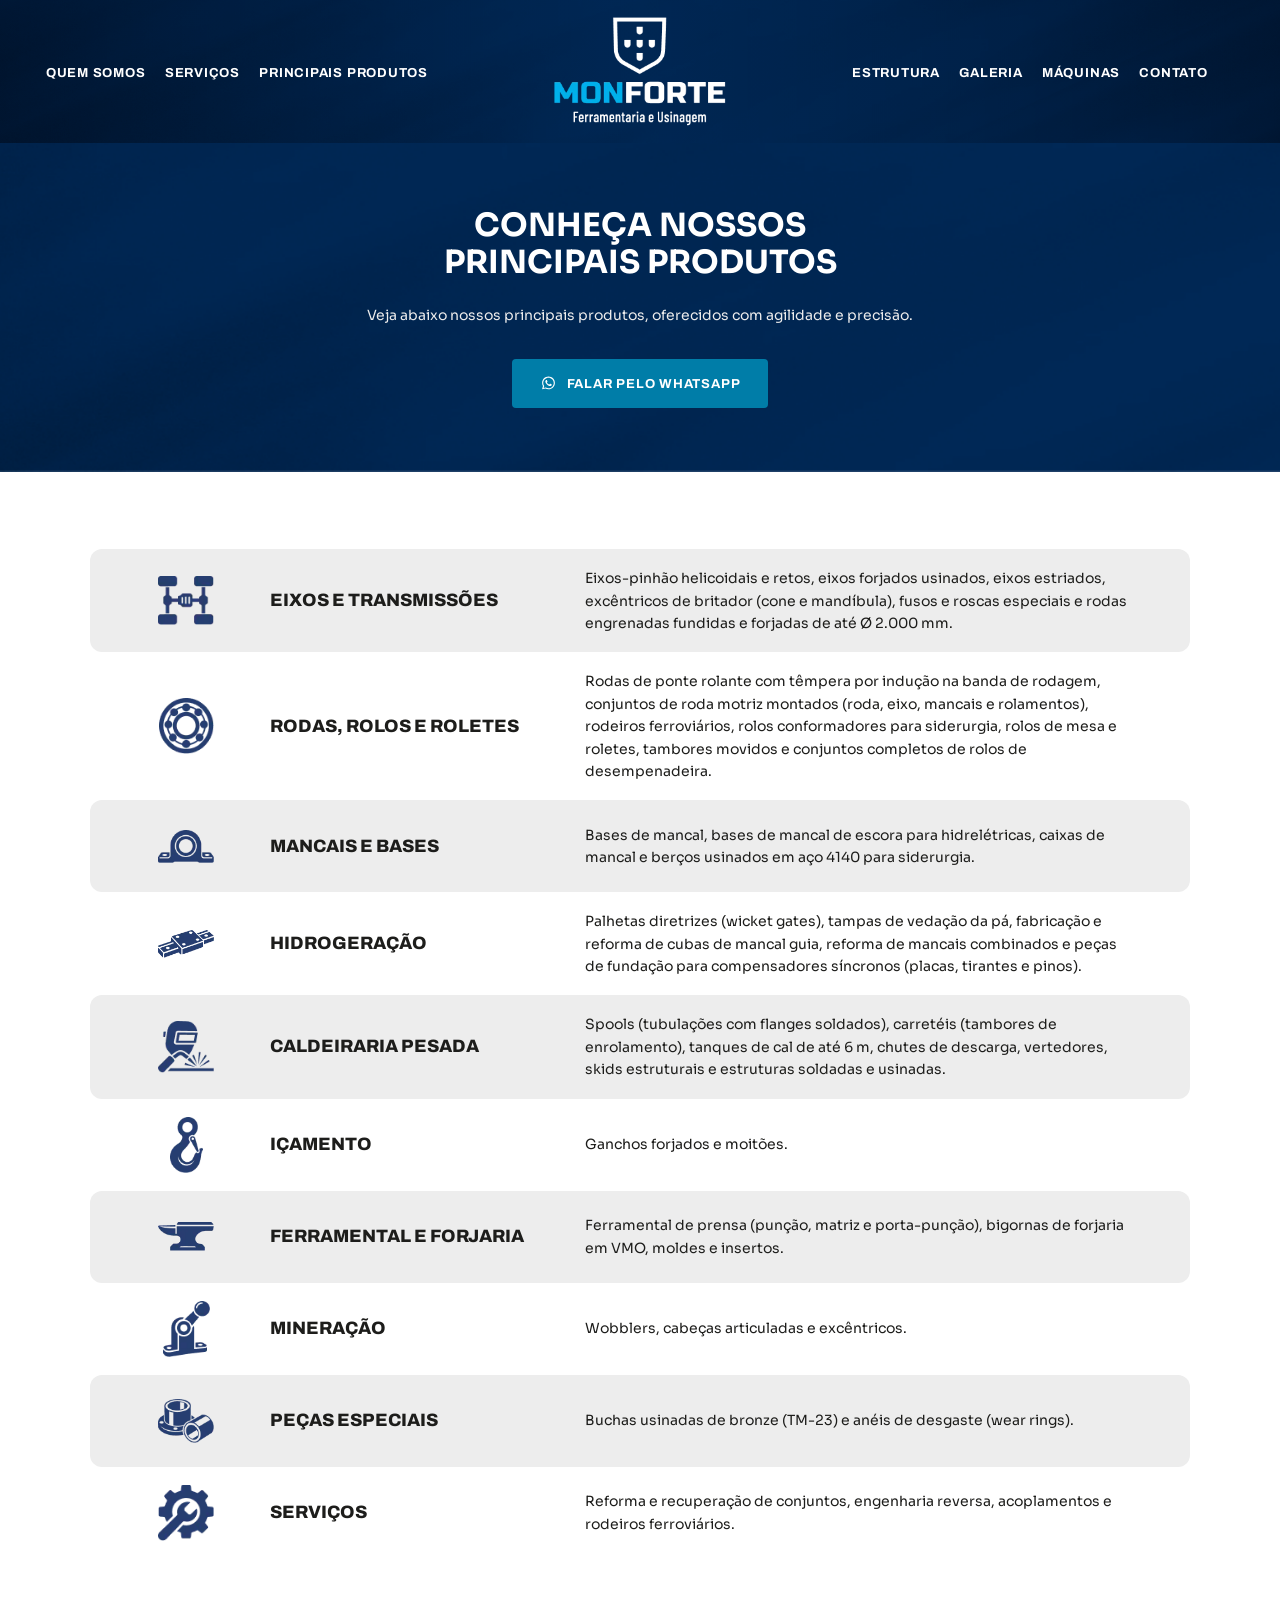
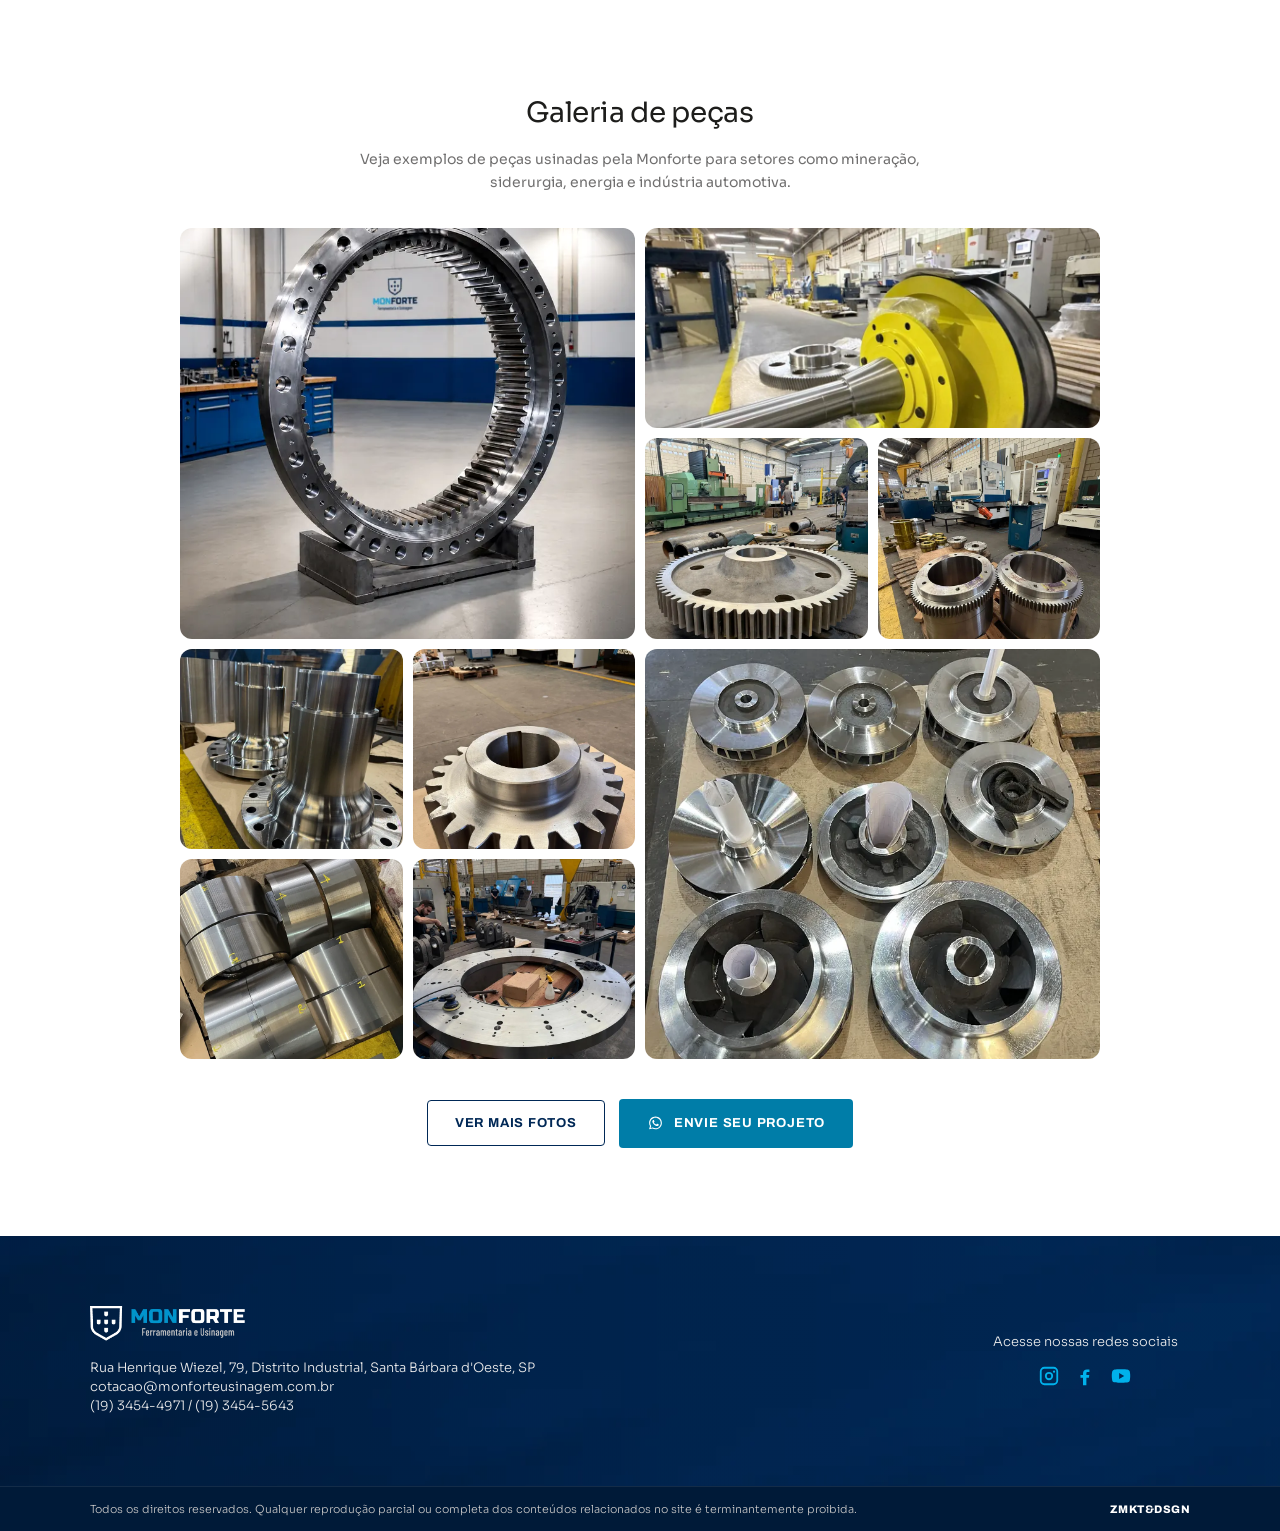
<file: lp-servicos/index.html>
<!DOCTYPE html>
<html lang="pt-BR">
<head>
  <meta charset="UTF-8">
  <meta name="viewport" content="width=device-width, initial-scale=1.0">
  <title>Serviços e produtos industriais | Monforte</title>
  <meta name="description" content="Conheça os produtos e serviços da Monforte em usinagem pesada, ferramentaria e caldeiraria para projetos industriais.">
  <meta name="theme-color" content="#002856">
  <link rel="icon" href="../assets/img/icone.png">
  <!-- Fonts -->
  <link rel="preconnect" href="https://fonts.googleapis.com">
  <link rel="preconnect" href="https://fonts.gstatic.com" crossorigin>
  <link
    href="https://fonts.googleapis.com/css2?family=Archivo:wght@400;500;600;700;800&family=Public+Sans:wght@400;500;600;700&family=Montserrat:wght@400;500;600;700&family=Sora:wght@300;400;500;600;700&display=swap"
    rel="stylesheet">
  <link rel="stylesheet" href="../assets/css/style.css?id=1.0.9">
  <link rel="stylesheet" href="servicos.css?v=2">
</head>
<body class="services-page">
  <header class="site-header" id="siteHeader">
    <div class="header-inner">

      <button class="nav-toggle" id="navToggle" aria-label="Abrir menu" aria-expanded="false" aria-controls="mainNav">
        <span></span>
        <span></span>
        <span></span>
      </button>

      <a href="../" class="logo">
        <img src="../assets/img/logo.webp" alt="Logotipo da Monforte Ferramentaria e Usinagem">
      </a>

      <nav class="main-nav" id="mainNav">
        <ul class="nav-list nav-list--left nav-list--with-products header-reveal" style="--reveal-delay:.5s">
          <li><a href="../#quem-somos">Quem Somos</a></li>
          <li><a href="../#servicos">Serviços</a></li>
          <li><a href="./" aria-current="page">Principais Produtos</a></li>
        </ul>

        <ul class="nav-list nav-list--right nav-list--with-products header-reveal" style="--reveal-delay:.5s">
          <li><a href="../#estrutura">Estrutura</a></li>
          <li><a href="../#galeria">Galeria</a></li>
          <li><a href="../#maquinas">Máquinas</a></li>
          <li><a href="../#contato">Contato</a></li>
        </ul>
      </nav>

    </div>
  </header>

  <main id="main-content">
    <section class="products" aria-labelledby="products-title">
      <div class="products-intro">
        <div class="container">
          <h1 id="products-title">Conheça nossos<br> principais produtos</h1>
          <p>Veja abaixo nossos principais produtos, oferecidos com agilidade e precisão.</p>
          <a href="https://wa.me/5519996552577?text=Ol%C3%A1!%20Acessei%20a%20p%C3%A1gina%20de%20servi%C3%A7os%20da%20Monforte%20e%20gostaria%20de%20solicitar%20um%20or%C3%A7amento."
            target="_blank" rel="noopener" class="btn btn-whatsapp">
            <svg viewBox="0 0 32 32" fill="currentColor" aria-hidden="true">
              <path
                d="M16.02 3C9.4 3 4 8.36 4 14.98c0 2.1.56 4.15 1.62 5.96L3.9 27l6.2-1.63a12.9 12.9 0 0 0 5.92 1.44h.01c6.62 0 12.02-5.36 12.02-11.98C28.05 8.36 22.65 3 16.02 3Zm0 21.94h-.01a9.9 9.9 0 0 1-5.06-1.39l-.36-.21-3.68.97.98-3.6-.24-.37a9.9 9.9 0 0 1-1.53-5.36c0-5.47 4.45-9.92 9.9-9.92 2.65 0 5.13 1.03 7 2.9a9.83 9.83 0 0 1 2.9 6.99c0 5.47-4.46 9.99-9.9 9.99Zm5.44-7.43c-.3-.15-1.77-.87-2.04-.97-.27-.1-.47-.15-.67.15-.2.3-.77.97-.94 1.16-.17.2-.35.22-.65.07-.3-.15-1.24-.46-2.37-1.47a8.9 8.9 0 0 1-1.64-2.04c-.17-.3-.02-.46.13-.6.13-.13.3-.35.45-.52.15-.17.2-.3.3-.5.1-.2.05-.37-.02-.52-.08-.15-.67-1.63-.92-2.23-.24-.58-.49-.5-.67-.51h-.57c-.2 0-.52.07-.79.37s-1.04 1.02-1.04 2.5 1.07 2.9 1.22 3.1c.15.2 2.1 3.24 5.1 4.54.71.31 1.27.49 1.7.63.72.23 1.37.2 1.88.12.57-.09 1.77-.72 2.02-1.42.25-.7.25-1.3.17-1.43-.07-.12-.27-.2-.57-.35Z" />
            </svg>
            Falar pelo WhatsApp
          </a>
        </div>
      </div>
      <div class="container products-catalog" id="servicos">
        <ul class="catalog-list">
          <li class="catalog-row">
            <img src="assets/img/icone-eixos.webp" width="56" height="56" alt="" loading="lazy">
            <h3>Eixos e transmissões</h3>
            <p>Eixos-pinhão helicoidais e retos, eixos forjados usinados, eixos estriados, excêntricos de britador (cone e mandíbula), fusos e roscas especiais e rodas engrenadas fundidas e forjadas de até Ø 2.000 mm.</p>
          </li>
          <li class="catalog-row">
            <img src="assets/img/icone-rodas.webp" width="56" height="56" alt="" loading="lazy">
            <h3>Rodas, rolos e roletes</h3>
            <p>Rodas de ponte rolante com têmpera por indução na banda de rodagem, conjuntos de roda motriz montados (roda, eixo, mancais e rolamentos), rodeiros ferroviários, rolos conformadores para siderurgia, rolos de mesa e roletes, tambores movidos e conjuntos completos de rolos de desempenadeira.</p>
          </li>
          <li class="catalog-row">
            <img src="assets/img/icone-mancais.webp" width="56" height="56" alt="" loading="lazy">
            <h3>Mancais e bases</h3>
            <p>Bases de mancal, bases de mancal de escora para hidrelétricas, caixas de mancal e berços usinados em aço 4140 para siderurgia.</p>
          </li>
          <li class="catalog-row">
            <img src="assets/img/icone-hidrogeracao.webp" width="56" height="56" alt="" loading="lazy">
            <h3>Hidrogeração</h3>
            <p>Palhetas diretrizes (wicket gates), tampas de vedação da pá, fabricação e reforma de cubas de mancal guia, reforma de mancais combinados e peças de fundação para compensadores síncronos (placas, tirantes e pinos).</p>
          </li>
          <li class="catalog-row">
            <img src="assets/img/icone-caldeiraria.webp" width="56" height="56" alt="" loading="lazy">
            <h3>Caldeiraria pesada</h3>
            <p>Spools (tubulações com flanges soldados), carretéis (tambores de enrolamento), tanques de cal de até 6 m, chutes de descarga, vertedores, skids estruturais e estruturas soldadas e usinadas.</p>
          </li>
          <li class="catalog-row">
            <img src="assets/img/icone-icamento.webp" width="56" height="56" alt="" loading="lazy">
            <h3>Içamento</h3>
            <p>Ganchos forjados e moitões.</p>
          </li>
          <li class="catalog-row">
            <img src="assets/img/icone-ferramental.webp" width="56" height="56" alt="" loading="lazy">
            <h3>Ferramental e forjaria</h3>
            <p>Ferramental de prensa (punção, matriz e porta-punção), bigornas de forjaria em VMO, moldes e insertos.</p>
          </li>
          <li class="catalog-row">
            <img src="assets/img/icone-mineracao.webp" width="56" height="56" alt="" loading="lazy">
            <h3>Mineração</h3>
            <p>Wobblers, cabeças articuladas e excêntricos.</p>
          </li>
          <li class="catalog-row">
            <img src="assets/img/icone-peças.webp" width="56" height="56" alt="" loading="lazy">
            <h3>Peças especiais</h3>
            <p>Buchas usinadas de bronze (TM-23) e anéis de desgaste (wear rings).</p>
          </li>
          <li class="catalog-row">
            <img src="assets/img/icone-servicos.webp" width="56" height="56" alt="" loading="lazy">
            <h3>Serviços</h3>
            <p>Reforma e recuperação de conjuntos, engenharia reversa, acoplamentos e rodeiros ferroviários.</p>
          </li>
        </ul>
      </div>
    </section>

    <section class="gallery" id="galeria" aria-labelledby="gallery-title">
      <div class="container">
        <div class="gallery-header reveal-onscroll" style="--delay:0s">
          <h2 class="section-title gallery-title" id="gallery-title">Galeria de peças</h2>
          <p class="gallery-intro">
            Veja exemplos de peças usinadas pela Monforte para setores como mineração, siderurgia, energia e indústria automotiva.
          </p>

          <div class="gallery-filters" hidden></div>
        </div>

        <div class="gallery-grid-wrap reveal-onscroll" style="--delay:.12s">
          <div class="gallery-grid" id="galleryGrid">
            <a class="gallery-item" href="../assets/img/galeria/pecas/web/17.webp" data-category="pecas">
              <img src="../assets/img/galeria/pecas/web/17-thumb.webp" width="720" height="993"
                alt="Anel de giro com dentado interno" loading="lazy" decoding="async">
            </a>
            <a class="gallery-item" href="../assets/img/galeria/pecas/web/11.webp" data-category="pecas">
              <img src="../assets/img/galeria/pecas/web/11-thumb.webp" width="720" height="960"
                alt="Coroa dentada de grande diâmetro" loading="lazy" decoding="async">
            </a>
            <a class="gallery-item" href="../assets/img/galeria/pecas/web/4.webp" data-category="pecas">
              <img src="../assets/img/galeria/pecas/web/4-thumb.webp" width="720" height="960"
                alt="Par de coroas dentadas usinadas sobre palete" loading="lazy" decoding="async">
            </a>
            <a class="gallery-item" href="../assets/img/galeria/pecas/web/3.webp" data-category="pecas">
              <img src="../assets/img/galeria/pecas/web/3-thumb.webp" width="960" height="720"
                alt="Eixo usinado montado em cubo flangeado amarelo" loading="lazy" decoding="async">
            </a>
            <a class="gallery-item" href="../assets/img/galeria/pecas/web/5.webp" data-category="pecas">
              <img src="../assets/img/galeria/pecas/web/5-thumb.webp" width="720" height="960"
                alt="Conjunto de rotores usinados" loading="lazy" decoding="async">
            </a>
            <a class="gallery-item" href="../assets/img/galeria/pecas/web/12.webp" data-category="pecas">
              <img src="../assets/img/galeria/pecas/web/12-thumb.webp" width="720" height="960"
                alt="Engrenagem usinada com rasgo de chaveta" loading="lazy" decoding="async">
            </a>
            <a class="gallery-item" href="../assets/img/galeria/pecas/web/13.webp" data-category="pecas">
              <img src="../assets/img/galeria/pecas/web/13-thumb.webp" width="720" height="960"
                alt="Cubos flangeados usinados" loading="lazy" decoding="async">
            </a>
            <a class="gallery-item" href="../assets/img/galeria/pecas/web/2.webp" data-category="pecas">
              <img src="../assets/img/galeria/pecas/web/2-thumb.webp" width="720" height="960"
                alt="Anel de grande diâmetro com furação usinada" loading="lazy" decoding="async">
            </a>
            <a class="gallery-item" href="../assets/img/galeria/pecas/web/15.webp" data-category="pecas">
              <img src="../assets/img/galeria/pecas/web/15-thumb.webp" width="720" height="960"
                alt="Buchas cilíndricas usinadas" loading="lazy" decoding="async">
            </a>
            <a class="gallery-item" href="../assets/img/galeria/pecas/web/1.webp" data-category="pecas">
              <img src="../assets/img/galeria/pecas/web/1-thumb.webp" width="720" height="960"
                alt="Roda de grande porte usinada, com cubo central, sobre palete" loading="lazy" decoding="async">
            </a>
            <a class="gallery-item" href="../assets/img/galeria/pecas/web/14.webp" data-category="pecas">
              <img src="../assets/img/galeria/pecas/web/14-thumb.webp" width="720" height="960"
                alt="Eixos escalonados usinados em caixa de transporte" loading="lazy" decoding="async">
            </a>
            <a class="gallery-item" href="../assets/img/galeria/pecas/web/9.webp" data-category="pecas">
              <img src="../assets/img/galeria/pecas/web/9-thumb.webp" width="720" height="960"
                alt="Roda usinada vista de cima" loading="lazy" decoding="async">
            </a>
            <a class="gallery-item" href="../assets/img/galeria/pecas/web/7.webp" data-category="pecas">
              <img src="../assets/img/galeria/pecas/web/7-thumb.webp" width="720" height="960"
                alt="Peça flangeada com tubo central, usinada" loading="lazy" decoding="async">
            </a>
            <a class="gallery-item" href="../assets/img/galeria/pecas/web/16.webp" data-category="pecas">
              <img src="../assets/img/galeria/pecas/web/16-thumb.webp" width="720" height="960"
                alt="Estrutura caldeirada com nervuras e furação" loading="lazy" decoding="async">
            </a>
            <a class="gallery-item" href="../assets/img/galeria/pecas/web/6.webp" data-category="pecas">
              <img src="../assets/img/galeria/pecas/web/6-thumb.webp" width="720" height="960"
                alt="Eixo de grande porte em usinagem no torno" loading="lazy" decoding="async">
            </a>
            <a class="gallery-item" href="../assets/img/galeria/pecas/web/8.webp" data-category="pecas">
              <img src="../assets/img/galeria/pecas/web/8-thumb.webp" width="720" height="960"
                alt="Eixos usinados com mancais acoplados" loading="lazy" decoding="async">
            </a>
            <a class="gallery-item" href="../assets/img/galeria/pecas/web/10.webp" data-category="pecas">
              <img src="../assets/img/galeria/pecas/web/10-thumb.webp" width="720" height="960"
                alt="Roda de grande porte com cubo, usinada" loading="lazy" decoding="async">
            </a>
          </div>
        </div>

        <div class="gallery-actions">
          <button class="btn gallery-more" id="galleryMore" type="button" hidden>Ver mais fotos</button>
          <a href="https://wa.me/5519996552577?text=Ol%C3%A1!%20Acessei%20a%20p%C3%A1gina%20de%20servi%C3%A7os%20da%20Monforte%20e%20gostaria%20de%20solicitar%20um%20or%C3%A7amento." target="_blank"
            rel="noopener" class="btn btn-whatsapp gallery-cta">
            <svg viewBox="0 0 32 32" fill="currentColor" aria-hidden="true">
              <path
                d="M16.02 3C9.4 3 4 8.36 4 14.98c0 2.1.56 4.15 1.62 5.96L3.9 27l6.2-1.63a12.9 12.9 0 0 0 5.92 1.44h.01c6.62 0 12.02-5.36 12.02-11.98C28.05 8.36 22.65 3 16.02 3Zm0 21.94h-.01a9.9 9.9 0 0 1-5.06-1.39l-.36-.21-3.68.97.98-3.6-.24-.37a9.9 9.9 0 0 1-1.53-5.36c0-5.47 4.45-9.92 9.9-9.92 2.65 0 5.13 1.03 7 2.9a9.83 9.83 0 0 1 2.9 6.99c0 5.47-4.46 9.99-9.9 9.99Zm5.44-7.43c-.3-.15-1.77-.87-2.04-.97-.27-.1-.47-.15-.67.15-.2.3-.77.97-.94 1.16-.17.2-.35.22-.65.07-.3-.15-1.24-.46-2.37-1.47a8.9 8.9 0 0 1-1.64-2.04c-.17-.3-.02-.46.13-.6.13-.13.3-.35.45-.52.15-.17.2-.3.3-.5.1-.2.05-.37-.02-.52-.08-.15-.67-1.63-.92-2.23-.24-.58-.49-.5-.67-.51h-.57c-.2 0-.52.07-.79.37s-1.04 1.02-1.04 2.5 1.07 2.9 1.22 3.1c.15.2 2.1 3.24 5.1 4.54.71.31 1.27.49 1.7.63.72.23 1.37.2 1.88.12.57-.09 1.77-.72 2.02-1.42.25-.7.25-1.3.17-1.43-.07-.12-.27-.2-.57-.35Z" />
            </svg>
            Envie seu projeto
          </a>
        </div>
      </div>

      <dialog class="lightbox" id="galleryLightbox" aria-label="Foto da galeria">
        <button class="lightbox-btn lightbox-close" type="button" aria-label="Fechar">
          <svg viewBox="0 0 24 24" aria-hidden="true"><path d="M18.3 5.71 12 12.01l-6.3-6.3-1.41 1.41 6.3 6.3-6.3 6.3 1.41 1.41 6.3-6.3 6.3 6.3 1.41-1.41-6.3-6.3 6.3-6.3z" /></svg>
        </button>
        <button class="lightbox-btn lightbox-prev" type="button" aria-label="Foto anterior">
          <svg viewBox="0 0 24 24" aria-hidden="true"><path d="M15.41 7.41 14 6l-6 6 6 6 1.41-1.41L10.83 12z" /></svg>
        </button>
        <button class="lightbox-btn lightbox-next" type="button" aria-label="Próxima foto">
          <svg viewBox="0 0 24 24" aria-hidden="true"><path d="M8.59 16.59 10 18l6-6-6-6-1.41 1.41L13.17 12z" /></svg>
        </button>
        <figure class="lightbox-figure">
          <img class="lightbox-img" alt="">
          <figcaption class="lightbox-caption">
            <span class="lightbox-category"></span>
            <span class="lightbox-counter"></span>
          </figcaption>
        </figure>
      </dialog>
    </section>
  </main>

  <footer class="site-footer" id="contato">
    <div class="container footer-inner">
      <div class="footer-info">
        <a href="#main-content" aria-label="Voltar ao início">
          <img class="footer-logo" src="../assets/img/logo-rodape.webp"
            alt="Logotipo da Monforte Ferramentaria e Usinagem">
        </a>
        <address class="footer-address">
          Rua Henrique Wiezel, 79, Distrito Industrial, Santa Bárbara d'Oeste, SP<br>
          <a href="mailto:cotacao@monforteusinagem.com.br">cotacao@monforteusinagem.com.br</a><br>
          (19) 3454-4971 / (19) 3454-5643
        </address>
      </div>

      <div class="footer-social">
        <p class="footer-social-title">Acesse nossas redes sociais</p>
        <div class="footer-social-links">
          <a class="footer-social-link" href="https://www.instagram.com/monforteusinagem/" target="_blank"
            rel="noopener" aria-label="Instagram">
            <svg viewBox="0 0 24 24" aria-hidden="true">
              <path
                d="M7 2h10a5 5 0 0 1 5 5v10a5 5 0 0 1-5 5H7a5 5 0 0 1-5-5V7a5 5 0 0 1 5-5Zm0 2a3 3 0 0 0-3 3v10a3 3 0 0 0 3 3h10a3 3 0 0 0 3-3V7a3 3 0 0 0-3-3H7Zm5 3.5A4.5 4.5 0 1 1 7.5 12 4.5 4.5 0 0 1 12 7.5Zm0 2A2.5 2.5 0 1 0 14.5 12 2.5 2.5 0 0 0 12 9.5ZM17.5 6a1.25 1.25 0 1 1-1.25 1.25A1.25 1.25 0 0 1 17.5 6Z" />
            </svg>
          </a>
          <a class="footer-social-link" href="https://www.facebook.com/profile.php?id=100071519266023#" target="_blank"
            rel="noopener" aria-label="Facebook">
            <svg viewBox="0 0 24 24" aria-hidden="true">
              <path
                d="M13.5 22v-8h2.75l.42-3h-3.17V9.08c0-.87.24-1.46 1.5-1.46h1.8V4.94c-.31-.04-1.38-.14-2.62-.14-2.59 0-4.36 1.58-4.36 4.48V11H7.05v3h2.77v8h3.68Z" />
            </svg>
          </a>
          <a class="footer-social-link" href="https://www.youtube.com/channel/UC3kybAGIBA6DuUweKQzfFPw" target="_blank"
            rel="noopener" aria-label="YouTube">
            <svg viewBox="0 0 24 24" aria-hidden="true">
              <path
                d="M21.58 7.19a2.75 2.75 0 0 0-1.94-1.95C17.93 4.75 12 4.75 12 4.75s-5.93 0-7.64.49a2.75 2.75 0 0 0-1.94 1.95A28.4 28.4 0 0 0 1.93 12a28.4 28.4 0 0 0 .49 4.81 2.75 2.75 0 0 0 1.94 1.95c1.71.49 7.64.49 7.64.49s5.93 0 7.64-.49a2.75 2.75 0 0 0 1.94-1.95 28.4 28.4 0 0 0 .49-4.81 28.4 28.4 0 0 0-.49-4.81ZM10 15.25v-6.5L15.5 12 10 15.25Z" />
            </svg>
          </a>
        </div>
      </div>
    </div>

    <div class="footer-base">
      <div class="container footer-base-inner">
        <p>Todos os direitos reservados. Qualquer reprodução parcial ou completa dos conteúdos relacionados no site é
          terminantemente proibida.</p>
        <a href="https://agenciazmkt.com.br/" target="_blank" rel="noopener">ZMKT&amp;DSGN</a>
      </div>
    </div>
  </footer>
  <script src="../assets/js/main.js?id=1.0.5" defer></script>
</body>
</html>
</file>
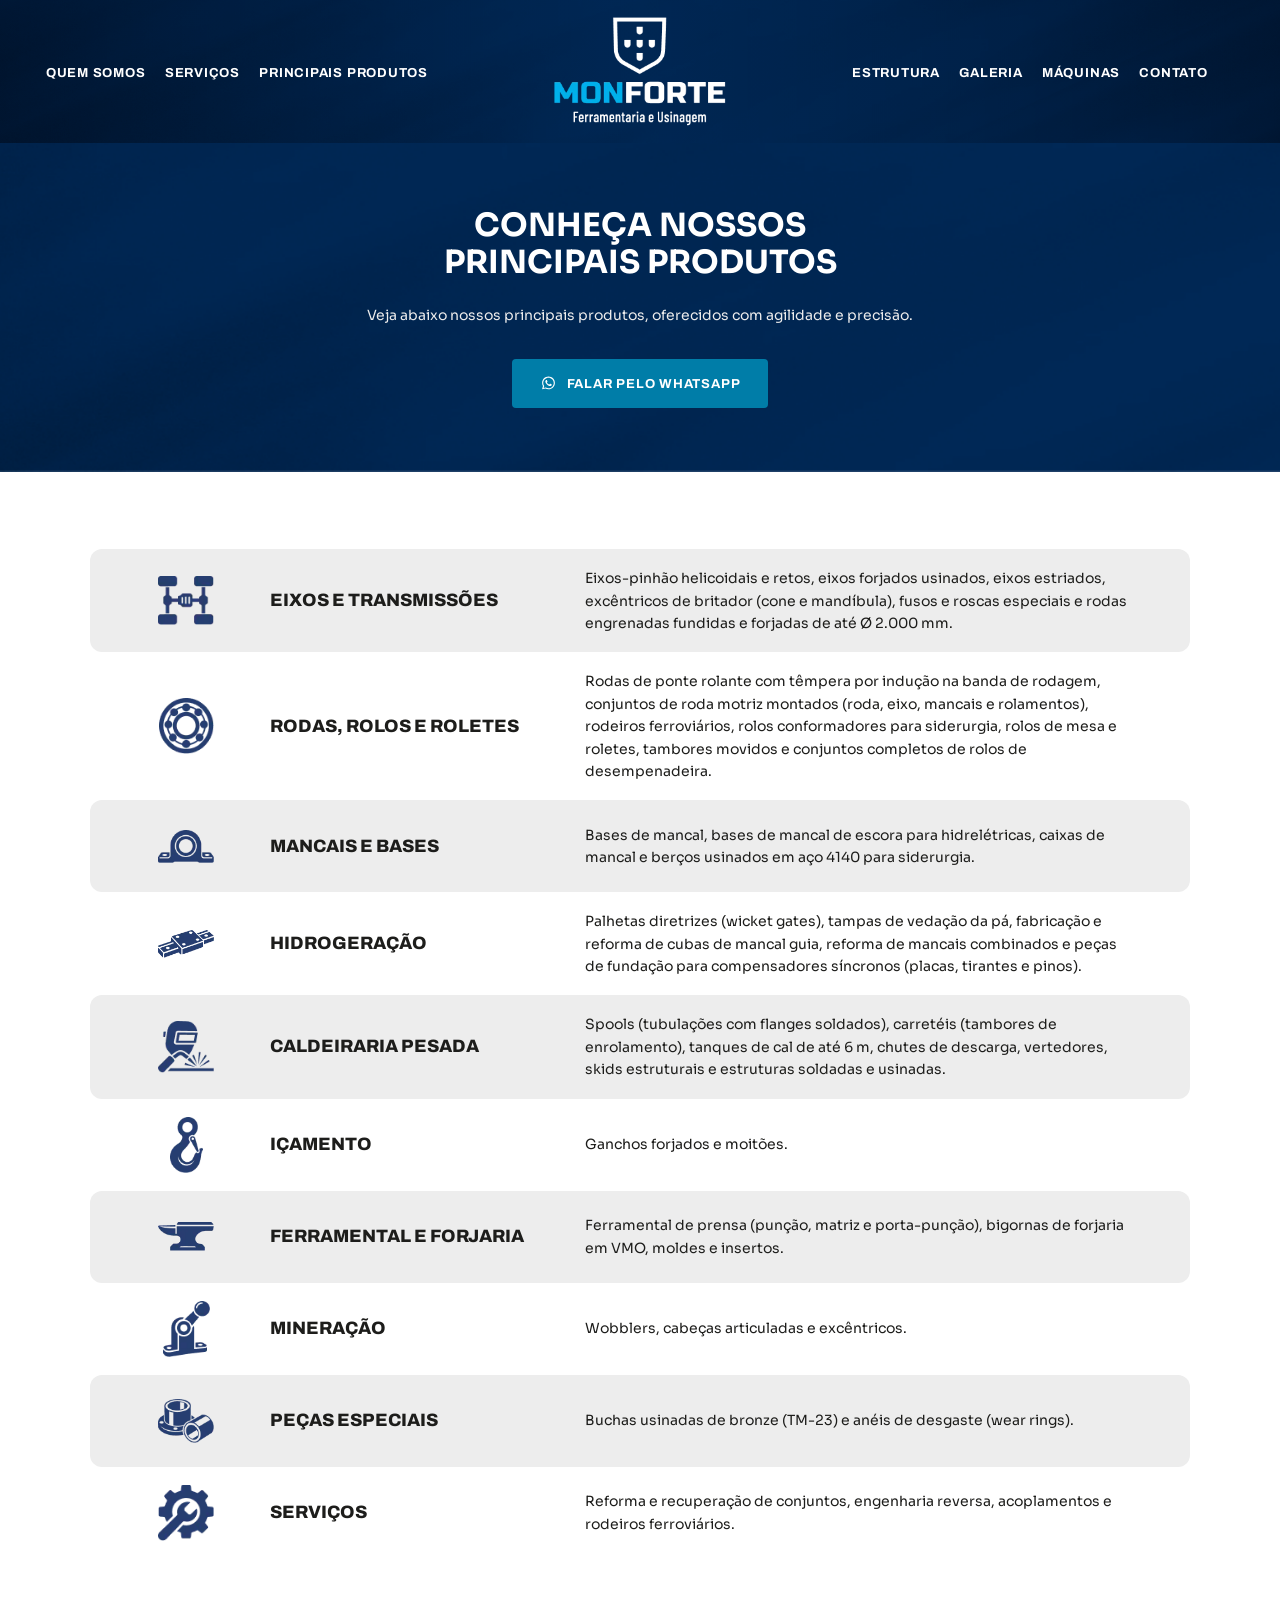
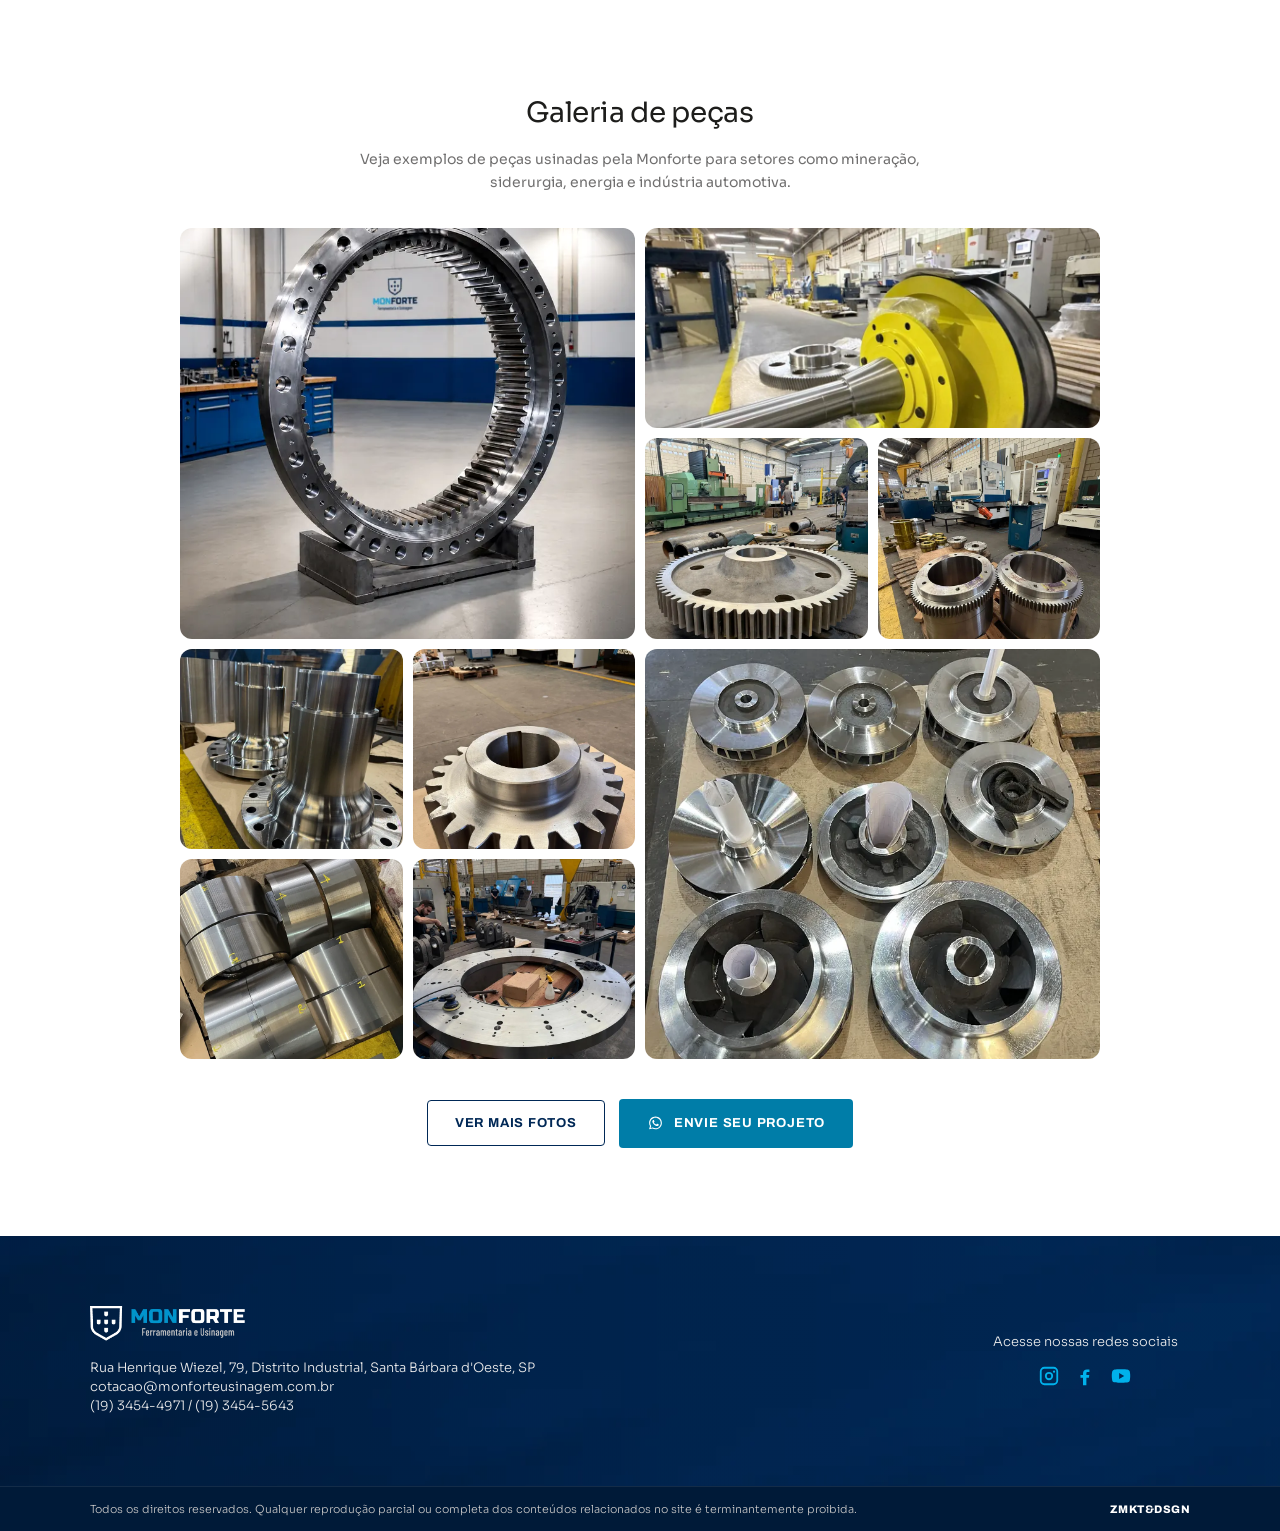
<file: principais-produtos.html>
<!DOCTYPE html>
<html lang="pt-BR">
<head>
  <meta charset="UTF-8">
  <meta name="viewport" content="width=device-width, initial-scale=1.0">
  <title>Serviços e produtos industriais | Monforte</title>
  <meta name="description" content="Conheça os produtos e serviços da Monforte em usinagem pesada, ferramentaria e caldeiraria para projetos industriais.">
  <meta name="theme-color" content="#002856">
  <link rel="icon" href="assets/img/icone.png">
  <!-- Fonts -->
  <link rel="preconnect" href="https://fonts.googleapis.com">
  <link rel="preconnect" href="https://fonts.gstatic.com" crossorigin>
  <link
    href="https://fonts.googleapis.com/css2?family=Archivo:wght@400;500;600;700;800&family=Public+Sans:wght@400;500;600;700&family=Montserrat:wght@400;500;600;700&family=Sora:wght@300;400;500;600;700&display=swap"
    rel="stylesheet">
  <link rel="stylesheet" href="assets/css/style.css?id=1.0.9">
  <link rel="stylesheet" href="assets/css/principais-produtos.css">
</head>
<body class="services-page">
  <header class="site-header" id="siteHeader">
    <div class="header-inner">

      <button class="nav-toggle" id="navToggle" aria-label="Abrir menu" aria-expanded="false" aria-controls="mainNav">
        <span></span>
        <span></span>
        <span></span>
      </button>

      <a href="./" class="logo">
        <img src="assets/img/logo.webp" alt="Logotipo da Monforte Ferramentaria e Usinagem">
      </a>

      <nav class="main-nav" id="mainNav">
        <ul class="nav-list nav-list--left nav-list--with-products header-reveal" style="--reveal-delay:.5s">
          <li><a href="./#quem-somos">Quem Somos</a></li>
          <li><a href="./#servicos">Serviços</a></li>
          <li><a href="principais-produtos.html" aria-current="page">Principais Produtos</a></li>
        </ul>

        <ul class="nav-list nav-list--right nav-list--with-products header-reveal" style="--reveal-delay:.5s">
          <li><a href="./#estrutura">Estrutura</a></li>
          <li><a href="./#galeria">Galeria</a></li>
          <li><a href="./#maquinas">Máquinas</a></li>
          <li><a href="./#contato">Contato</a></li>
        </ul>
      </nav>

    </div>
  </header>

  <main id="main-content">
    <section class="products" aria-labelledby="products-title">
      <div class="products-intro">
        <div class="container">
          <h1 id="products-title">Conheça nossos<br> principais produtos</h1>
          <p>Veja abaixo nossos principais produtos, oferecidos com agilidade e precisão.</p>
          <a href="https://wa.me/5519996552577?text=Ol%C3%A1!%20Acessei%20a%20p%C3%A1gina%20de%20servi%C3%A7os%20da%20Monforte%20e%20gostaria%20de%20solicitar%20um%20or%C3%A7amento."
            target="_blank" rel="noopener" class="btn btn-whatsapp">
            <svg viewBox="0 0 32 32" fill="currentColor" aria-hidden="true">
              <path
                d="M16.02 3C9.4 3 4 8.36 4 14.98c0 2.1.56 4.15 1.62 5.96L3.9 27l6.2-1.63a12.9 12.9 0 0 0 5.92 1.44h.01c6.62 0 12.02-5.36 12.02-11.98C28.05 8.36 22.65 3 16.02 3Zm0 21.94h-.01a9.9 9.9 0 0 1-5.06-1.39l-.36-.21-3.68.97.98-3.6-.24-.37a9.9 9.9 0 0 1-1.53-5.36c0-5.47 4.45-9.92 9.9-9.92 2.65 0 5.13 1.03 7 2.9a9.83 9.83 0 0 1 2.9 6.99c0 5.47-4.46 9.99-9.9 9.99Zm5.44-7.43c-.3-.15-1.77-.87-2.04-.97-.27-.1-.47-.15-.67.15-.2.3-.77.97-.94 1.16-.17.2-.35.22-.65.07-.3-.15-1.24-.46-2.37-1.47a8.9 8.9 0 0 1-1.64-2.04c-.17-.3-.02-.46.13-.6.13-.13.3-.35.45-.52.15-.17.2-.3.3-.5.1-.2.05-.37-.02-.52-.08-.15-.67-1.63-.92-2.23-.24-.58-.49-.5-.67-.51h-.57c-.2 0-.52.07-.79.37s-1.04 1.02-1.04 2.5 1.07 2.9 1.22 3.1c.15.2 2.1 3.24 5.1 4.54.71.31 1.27.49 1.7.63.72.23 1.37.2 1.88.12.57-.09 1.77-.72 2.02-1.42.25-.7.25-1.3.17-1.43-.07-.12-.27-.2-.57-.35Z" />
            </svg>
            Falar pelo WhatsApp
          </a>
        </div>
      </div>
      <div class="container products-catalog" id="servicos">
        <ul class="catalog-list">
          <li class="catalog-row">
            <img src="assets/img/produtos/icone-eixos.webp" width="56" height="56" alt="" loading="lazy">
            <h3>Eixos e transmissões</h3>
            <p>Eixos-pinhão helicoidais e retos, eixos forjados usinados, eixos estriados, excêntricos de britador (cone e mandíbula), fusos e roscas especiais e rodas engrenadas fundidas e forjadas de até Ø 2.000 mm.</p>
          </li>
          <li class="catalog-row">
            <img src="assets/img/produtos/icone-rodas.webp" width="56" height="56" alt="" loading="lazy">
            <h3>Rodas, rolos e roletes</h3>
            <p>Rodas de ponte rolante com têmpera por indução na banda de rodagem, conjuntos de roda motriz montados (roda, eixo, mancais e rolamentos), rodeiros ferroviários, rolos conformadores para siderurgia, rolos de mesa e roletes, tambores movidos e conjuntos completos de rolos de desempenadeira.</p>
          </li>
          <li class="catalog-row">
            <img src="assets/img/produtos/icone-mancais.webp" width="56" height="56" alt="" loading="lazy">
            <h3>Mancais e bases</h3>
            <p>Bases de mancal, bases de mancal de escora para hidrelétricas, caixas de mancal e berços usinados em aço 4140 para siderurgia.</p>
          </li>
          <li class="catalog-row">
            <img src="assets/img/produtos/icone-hidrogeracao.webp" width="56" height="56" alt="" loading="lazy">
            <h3>Hidrogeração</h3>
            <p>Palhetas diretrizes (wicket gates), tampas de vedação da pá, fabricação e reforma de cubas de mancal guia, reforma de mancais combinados e peças de fundação para compensadores síncronos (placas, tirantes e pinos).</p>
          </li>
          <li class="catalog-row">
            <img src="assets/img/produtos/icone-caldeiraria.webp" width="56" height="56" alt="" loading="lazy">
            <h3>Caldeiraria pesada</h3>
            <p>Spools (tubulações com flanges soldados), carretéis (tambores de enrolamento), tanques de cal de até 6 m, chutes de descarga, vertedores, skids estruturais e estruturas soldadas e usinadas.</p>
          </li>
          <li class="catalog-row">
            <img src="assets/img/produtos/icone-icamento.webp" width="56" height="56" alt="" loading="lazy">
            <h3>Içamento</h3>
            <p>Ganchos forjados e moitões.</p>
          </li>
          <li class="catalog-row">
            <img src="assets/img/produtos/icone-ferramental.webp" width="56" height="56" alt="" loading="lazy">
            <h3>Ferramental e forjaria</h3>
            <p>Ferramental de prensa (punção, matriz e porta-punção), bigornas de forjaria em VMO, moldes e insertos.</p>
          </li>
          <li class="catalog-row">
            <img src="assets/img/produtos/icone-mineracao.webp" width="56" height="56" alt="" loading="lazy">
            <h3>Mineração</h3>
            <p>Wobblers, cabeças articuladas e excêntricos.</p>
          </li>
          <li class="catalog-row">
            <img src="assets/img/produtos/icone-peças.webp" width="56" height="56" alt="" loading="lazy">
            <h3>Peças especiais</h3>
            <p>Buchas usinadas de bronze (TM-23) e anéis de desgaste (wear rings).</p>
          </li>
          <li class="catalog-row">
            <img src="assets/img/produtos/icone-servicos.webp" width="56" height="56" alt="" loading="lazy">
            <h3>Serviços</h3>
            <p>Reforma e recuperação de conjuntos, engenharia reversa, acoplamentos e rodeiros ferroviários.</p>
          </li>
        </ul>
      </div>
    </section>

    <section class="gallery" id="galeria" aria-labelledby="gallery-title">
      <div class="container">
        <div class="gallery-header reveal-onscroll" style="--delay:0s">
          <h2 class="section-title gallery-title" id="gallery-title">Galeria de peças</h2>
          <p class="gallery-intro">
            Veja exemplos de peças usinadas pela Monforte para setores como mineração, siderurgia, energia e indústria automotiva.
          </p>

          <div class="gallery-filters" hidden></div>
        </div>

        <div class="gallery-grid-wrap reveal-onscroll" style="--delay:.12s">
          <div class="gallery-grid" id="galleryGrid">
            <a class="gallery-item" href="assets/img/galeria/pecas/web/17.webp" data-category="pecas">
              <img src="assets/img/galeria/pecas/web/17-thumb.webp" width="720" height="993"
                alt="Anel de giro com dentado interno" loading="lazy" decoding="async">
            </a>
            <a class="gallery-item" href="assets/img/galeria/pecas/web/11.webp" data-category="pecas">
              <img src="assets/img/galeria/pecas/web/11-thumb.webp" width="720" height="960"
                alt="Coroa dentada de grande diâmetro" loading="lazy" decoding="async">
            </a>
            <a class="gallery-item" href="assets/img/galeria/pecas/web/4.webp" data-category="pecas">
              <img src="assets/img/galeria/pecas/web/4-thumb.webp" width="720" height="960"
                alt="Par de coroas dentadas usinadas sobre palete" loading="lazy" decoding="async">
            </a>
            <a class="gallery-item" href="assets/img/galeria/pecas/web/3.webp" data-category="pecas">
              <img src="assets/img/galeria/pecas/web/3-thumb.webp" width="960" height="720"
                alt="Eixo usinado montado em cubo flangeado amarelo" loading="lazy" decoding="async">
            </a>
            <a class="gallery-item" href="assets/img/galeria/pecas/web/5.webp" data-category="pecas">
              <img src="assets/img/galeria/pecas/web/5-thumb.webp" width="720" height="960"
                alt="Conjunto de rotores usinados" loading="lazy" decoding="async">
            </a>
            <a class="gallery-item" href="assets/img/galeria/pecas/web/12.webp" data-category="pecas">
              <img src="assets/img/galeria/pecas/web/12-thumb.webp" width="720" height="960"
                alt="Engrenagem usinada com rasgo de chaveta" loading="lazy" decoding="async">
            </a>
            <a class="gallery-item" href="assets/img/galeria/pecas/web/13.webp" data-category="pecas">
              <img src="assets/img/galeria/pecas/web/13-thumb.webp" width="720" height="960"
                alt="Cubos flangeados usinados" loading="lazy" decoding="async">
            </a>
            <a class="gallery-item" href="assets/img/galeria/pecas/web/2.webp" data-category="pecas">
              <img src="assets/img/galeria/pecas/web/2-thumb.webp" width="720" height="960"
                alt="Anel de grande diâmetro com furação usinada" loading="lazy" decoding="async">
            </a>
            <a class="gallery-item" href="assets/img/galeria/pecas/web/15.webp" data-category="pecas">
              <img src="assets/img/galeria/pecas/web/15-thumb.webp" width="720" height="960"
                alt="Buchas cilíndricas usinadas" loading="lazy" decoding="async">
            </a>
            <a class="gallery-item" href="assets/img/galeria/pecas/web/1.webp" data-category="pecas">
              <img src="assets/img/galeria/pecas/web/1-thumb.webp" width="720" height="960"
                alt="Roda de grande porte usinada, com cubo central, sobre palete" loading="lazy" decoding="async">
            </a>
            <a class="gallery-item" href="assets/img/galeria/pecas/web/14.webp" data-category="pecas">
              <img src="assets/img/galeria/pecas/web/14-thumb.webp" width="720" height="960"
                alt="Eixos escalonados usinados em caixa de transporte" loading="lazy" decoding="async">
            </a>
            <a class="gallery-item" href="assets/img/galeria/pecas/web/9.webp" data-category="pecas">
              <img src="assets/img/galeria/pecas/web/9-thumb.webp" width="720" height="960"
                alt="Roda usinada vista de cima" loading="lazy" decoding="async">
            </a>
            <a class="gallery-item" href="assets/img/galeria/pecas/web/7.webp" data-category="pecas">
              <img src="assets/img/galeria/pecas/web/7-thumb.webp" width="720" height="960"
                alt="Peça flangeada com tubo central, usinada" loading="lazy" decoding="async">
            </a>
            <a class="gallery-item" href="assets/img/galeria/pecas/web/16.webp" data-category="pecas">
              <img src="assets/img/galeria/pecas/web/16-thumb.webp" width="720" height="960"
                alt="Estrutura caldeirada com nervuras e furação" loading="lazy" decoding="async">
            </a>
            <a class="gallery-item" href="assets/img/galeria/pecas/web/6.webp" data-category="pecas">
              <img src="assets/img/galeria/pecas/web/6-thumb.webp" width="720" height="960"
                alt="Eixo de grande porte em usinagem no torno" loading="lazy" decoding="async">
            </a>
            <a class="gallery-item" href="assets/img/galeria/pecas/web/8.webp" data-category="pecas">
              <img src="assets/img/galeria/pecas/web/8-thumb.webp" width="720" height="960"
                alt="Eixos usinados com mancais acoplados" loading="lazy" decoding="async">
            </a>
            <a class="gallery-item" href="assets/img/galeria/pecas/web/10.webp" data-category="pecas">
              <img src="assets/img/galeria/pecas/web/10-thumb.webp" width="720" height="960"
                alt="Roda de grande porte com cubo, usinada" loading="lazy" decoding="async">
            </a>
          </div>
        </div>

        <div class="gallery-actions">
          <button class="btn gallery-more" id="galleryMore" type="button" hidden>Ver mais fotos</button>
          <a href="https://wa.me/5519996552577?text=Ol%C3%A1!%20Acessei%20a%20p%C3%A1gina%20de%20servi%C3%A7os%20da%20Monforte%20e%20gostaria%20de%20solicitar%20um%20or%C3%A7amento." target="_blank"
            rel="noopener" class="btn btn-whatsapp gallery-cta">
            <svg viewBox="0 0 32 32" fill="currentColor" aria-hidden="true">
              <path
                d="M16.02 3C9.4 3 4 8.36 4 14.98c0 2.1.56 4.15 1.62 5.96L3.9 27l6.2-1.63a12.9 12.9 0 0 0 5.92 1.44h.01c6.62 0 12.02-5.36 12.02-11.98C28.05 8.36 22.65 3 16.02 3Zm0 21.94h-.01a9.9 9.9 0 0 1-5.06-1.39l-.36-.21-3.68.97.98-3.6-.24-.37a9.9 9.9 0 0 1-1.53-5.36c0-5.47 4.45-9.92 9.9-9.92 2.65 0 5.13 1.03 7 2.9a9.83 9.83 0 0 1 2.9 6.99c0 5.47-4.46 9.99-9.9 9.99Zm5.44-7.43c-.3-.15-1.77-.87-2.04-.97-.27-.1-.47-.15-.67.15-.2.3-.77.97-.94 1.16-.17.2-.35.22-.65.07-.3-.15-1.24-.46-2.37-1.47a8.9 8.9 0 0 1-1.64-2.04c-.17-.3-.02-.46.13-.6.13-.13.3-.35.45-.52.15-.17.2-.3.3-.5.1-.2.05-.37-.02-.52-.08-.15-.67-1.63-.92-2.23-.24-.58-.49-.5-.67-.51h-.57c-.2 0-.52.07-.79.37s-1.04 1.02-1.04 2.5 1.07 2.9 1.22 3.1c.15.2 2.1 3.24 5.1 4.54.71.31 1.27.49 1.7.63.72.23 1.37.2 1.88.12.57-.09 1.77-.72 2.02-1.42.25-.7.25-1.3.17-1.43-.07-.12-.27-.2-.57-.35Z" />
            </svg>
            Envie seu projeto
          </a>
        </div>
      </div>

      <dialog class="lightbox" id="galleryLightbox" aria-label="Foto da galeria">
        <button class="lightbox-btn lightbox-close" type="button" aria-label="Fechar">
          <svg viewBox="0 0 24 24" aria-hidden="true"><path d="M18.3 5.71 12 12.01l-6.3-6.3-1.41 1.41 6.3 6.3-6.3 6.3 1.41 1.41 6.3-6.3 6.3 6.3 1.41-1.41-6.3-6.3 6.3-6.3z" /></svg>
        </button>
        <button class="lightbox-btn lightbox-prev" type="button" aria-label="Foto anterior">
          <svg viewBox="0 0 24 24" aria-hidden="true"><path d="M15.41 7.41 14 6l-6 6 6 6 1.41-1.41L10.83 12z" /></svg>
        </button>
        <button class="lightbox-btn lightbox-next" type="button" aria-label="Próxima foto">
          <svg viewBox="0 0 24 24" aria-hidden="true"><path d="M8.59 16.59 10 18l6-6-6-6-1.41 1.41L13.17 12z" /></svg>
        </button>
        <figure class="lightbox-figure">
          <img class="lightbox-img" alt="">
          <figcaption class="lightbox-caption">
            <span class="lightbox-category"></span>
            <span class="lightbox-counter"></span>
          </figcaption>
        </figure>
      </dialog>
    </section>
  </main>

  <footer class="site-footer" id="contato">
    <div class="container footer-inner">
      <div class="footer-info">
        <a href="#main-content" aria-label="Voltar ao início">
          <img class="footer-logo" src="assets/img/logo-rodape.webp"
            alt="Logotipo da Monforte Ferramentaria e Usinagem">
        </a>
        <address class="footer-address">
          Rua Henrique Wiezel, 79, Distrito Industrial, Santa Bárbara d'Oeste, SP<br>
          <a href="mailto:cotacao@monforteusinagem.com.br">cotacao@monforteusinagem.com.br</a><br>
          (19) 3454-4971 / (19) 3454-5643
        </address>
      </div>

      <div class="footer-social">
        <p class="footer-social-title">Acesse nossas redes sociais</p>
        <div class="footer-social-links">
          <a class="footer-social-link" href="https://www.instagram.com/monforteusinagem/" target="_blank"
            rel="noopener" aria-label="Instagram">
            <svg viewBox="0 0 24 24" aria-hidden="true">
              <path
                d="M7 2h10a5 5 0 0 1 5 5v10a5 5 0 0 1-5 5H7a5 5 0 0 1-5-5V7a5 5 0 0 1 5-5Zm0 2a3 3 0 0 0-3 3v10a3 3 0 0 0 3 3h10a3 3 0 0 0 3-3V7a3 3 0 0 0-3-3H7Zm5 3.5A4.5 4.5 0 1 1 7.5 12 4.5 4.5 0 0 1 12 7.5Zm0 2A2.5 2.5 0 1 0 14.5 12 2.5 2.5 0 0 0 12 9.5ZM17.5 6a1.25 1.25 0 1 1-1.25 1.25A1.25 1.25 0 0 1 17.5 6Z" />
            </svg>
          </a>
          <a class="footer-social-link" href="https://www.facebook.com/profile.php?id=100071519266023#" target="_blank"
            rel="noopener" aria-label="Facebook">
            <svg viewBox="0 0 24 24" aria-hidden="true">
              <path
                d="M13.5 22v-8h2.75l.42-3h-3.17V9.08c0-.87.24-1.46 1.5-1.46h1.8V4.94c-.31-.04-1.38-.14-2.62-.14-2.59 0-4.36 1.58-4.36 4.48V11H7.05v3h2.77v8h3.68Z" />
            </svg>
          </a>
          <a class="footer-social-link" href="https://www.youtube.com/channel/UC3kybAGIBA6DuUweKQzfFPw" target="_blank"
            rel="noopener" aria-label="YouTube">
            <svg viewBox="0 0 24 24" aria-hidden="true">
              <path
                d="M21.58 7.19a2.75 2.75 0 0 0-1.94-1.95C17.93 4.75 12 4.75 12 4.75s-5.93 0-7.64.49a2.75 2.75 0 0 0-1.94 1.95A28.4 28.4 0 0 0 1.93 12a28.4 28.4 0 0 0 .49 4.81 2.75 2.75 0 0 0 1.94 1.95c1.71.49 7.64.49 7.64.49s5.93 0 7.64-.49a2.75 2.75 0 0 0 1.94-1.95 28.4 28.4 0 0 0 .49-4.81 28.4 28.4 0 0 0-.49-4.81ZM10 15.25v-6.5L15.5 12 10 15.25Z" />
            </svg>
          </a>
        </div>
      </div>
    </div>

    <div class="footer-base">
      <div class="container footer-base-inner">
        <p>Todos os direitos reservados. Qualquer reprodução parcial ou completa dos conteúdos relacionados no site é
          terminantemente proibida.</p>
        <a href="https://agenciazmkt.com.br/" target="_blank" rel="noopener">ZMKT&amp;DSGN</a>
      </div>
    </div>
  </footer>
  <script src="assets/js/main.js?id=1.0.5" defer></script>
</body>
</html>
</file>
<file: assets/css/style.css>
/* =========================================
       MONFORTE �?" Ferramentaria e Usinagem
       Design tokens
    ========================================= */
    :root {
      /* Cores */
      --color-blue-900: #002856;
      --color-blue-800: #0C4175;
      --color-blue-700: #0155AE;
      --color-blue-600: #006DB0;
      --color-blue-500: #0094CD;
      --color-blue-400: #00B1EB;

      --color-gray-700: #575756;
      --color-gray-600: #706F6F;
      --color-gray-500: #878787;
      --color-gray-400: #9D9D9C;
      --color-gray-300: #C6C6C6;
      --color-gray-100: #EDEDED;

      --color-black: #000000;
      --color-black-2: #0F0F0F;
      --color-black-3: #1D1D1B;
      --color-white: #FFFFFF;

      /* Fontes */
      --font-archivo: 'Archivo', sans-serif;       /* menus, botões */
      --font-public: 'Public Sans', sans-serif;    /* títulos de ícones */
      --font-montserrat: 'Montserrat', sans-serif; /* formulário */
      --font-sora: 'Sora', sans-serif;             /* títulos e textos gerais */

      /* Layout */
      --header-height: 180px;
      --header-height-mobile: 84px;
      --container-width: 1200px;
    }

    /* =========================================
       RESET
    ========================================= */
    *, *::before, *::after { box-sizing: border-box; }

    html { scroll-behavior: smooth; }

    body {
      margin: 0;
      font-family: var(--font-sora);
      color: var(--color-black-3);
      background: var(--color-white);
      -webkit-font-smoothing: antialiased;
      overflow-x: hidden;
    }

    img { max-width: 100%; display: block; }

    a { text-decoration: none; color: inherit; }

    ul { list-style: none; margin: 0; padding: 0; }

    h1, h2, h3, h4, p { margin: 0; }

    button { font-family: inherit; cursor: pointer; }

    .sr-only {
      position: absolute;
      width: 1px;
      height: 1px;
      padding: 0;
      margin: -1px;
      overflow: hidden;
      clip: rect(0, 0, 0, 0);
      white-space: nowrap;
      border: 0;
    }

    .container {
      width: 100%;
      max-width: var(--container-width);
      margin: 0 auto;
      padding: 0 40px;
    }

    /* Compensa o header fixo ao navegar via âncora (menu) para uma seção */
    #quem-somos,
    #servicos,
    #estrutura,
    #galeria,
    #maquinas,
    #clientes,
    #contato {
      scroll-margin-top: var(--header-height);
    }

    /* =========================================
       BOT�.ES
    ========================================= */
    .btn {
      display: inline-block;
      font-family: var(--font-archivo);
      font-weight: 700;
      font-size: 13px;
      letter-spacing: 0.06em;
      text-transform: uppercase;
      padding: 16px 28px;
      border-radius: 4px;
      border: none;
      transition: background-color .25s ease, transform .25s ease, box-shadow .25s ease;
    }

    .btn-primary {
      background-color: var(--color-blue-400);
      color: var(--color-white);
    }

    .btn-primary:hover {
      background-color: var(--color-blue-500);
      transform: translateY(-1px);
      box-shadow: 0 8px 20px rgba(0, 148, 205, 0.35);
    }

    /* =========================================
       ANIMA�?�.ES DE ENTRADA (reveal)
    ========================================= */
    @keyframes revealUp {
      from { opacity: 0; transform: translateY(26px); }
      to   { opacity: 1; transform: translateY(0); }
    }

    @keyframes revealDown {
      from { opacity: 0; transform: translateY(-14px); }
      to   { opacity: 1; transform: translateY(0); }
    }

    /* Cabeçalho: logo e menus descem suavemente e ganham opacidade */
    .header-reveal {
      opacity: 0;
      animation: revealDown .7s cubic-bezier(.22,.61,.36,1) forwards;
      animation-delay: var(--reveal-delay, 0s);
    }

    /* Linhas do título: cada uma revela a partir de baixo, em cascata */
    .hero-title .line {
      display: block;
      overflow: hidden;
    }

    .hero-title .line span {
      display: inline-block;
      opacity: 0;
      transform: translateY(100%);
      animation: revealUp .85s cubic-bezier(.22,.61,.36,1) forwards;
    }

    .hero-title .line:nth-child(1) span { animation-delay: .55s; }
    .hero-title .line:nth-child(2) span { animation-delay: .68s; }
    .hero-title .line:nth-child(3) span { animation-delay: .81s; }
    .hero-title .line:nth-child(4) span { animation-delay: .94s; }

    /* Parágrafo e botão do hero */
    .reveal {
      opacity: 0;
      animation: revealUp .8s cubic-bezier(.22,.61,.36,1) forwards;
    }

    .hero-desc.reveal { animation-delay: 1.1s; }
    .btn.reveal { animation-delay: 1.25s; }

    /* Respeita usuários que preferem menos movimento */
    @media (prefers-reduced-motion: reduce) {
      .header-reveal,
      .hero-title .line span,
      .reveal {
        animation: none !important;
        opacity: 1 !important;
        transform: none !important;
      }
    }

    /* =========================================
       HEADER
    ========================================= */
    .site-header {
      position: fixed;
      top: 0;
      left: 0;
      width: 100%;
      height: var(--header-height);
      z-index: 1000;
      background-color: var(--color-blue-900);
      background-image:
        linear-gradient(90deg, rgba(0,17,41,0.55) 0%, rgba(0,40,86,0.35) 50%, rgba(0,17,41,0.55) 100%),
        url('../img/fundo-menu.webp');
      background-size: cover;
      background-position: center;
      transition: height .3s ease;
      /* Camada própria nas transições da galeria (filtros e "Ver mais"),
         para as fotos animadas não passarem por cima do menu. */
      view-transition-name: site-header;
    }

    ::view-transition-group(site-header) { z-index: 1; }

    .header-inner {
      height: 100%;
      max-width: 1600px;
      margin: 0 auto;
      padding: 0 40px;
      display: flex;
      align-items: center;
      justify-content: center;
      position: relative;
    }

    /* Nav centralizado como um único bloco: itens colados ao logo,
       saindo do centro para fora (não distribuídos nas bordas). */
    .main-nav {
      display: flex;
      align-items: center;
      justify-content: center;
      width: 100%;
    }

    /* As duas listas têm a mesma largura, então o espaço do logo
       fica sempre no centro, mesmo com quantidades diferentes de itens. */
    .nav-list {
      flex: 1 1 0;
      display: flex;
      align-items: center;
      gap: 44px;
    }

    .nav-list--left { justify-content: flex-end; margin-right: 212px; }
    .nav-list--right { justify-content: flex-start; margin-left: 212px; }

    @media (min-width: 992px) {
      .nav-list.nav-list--with-products {
        min-width: 0;
        flex-wrap: wrap;
        column-gap: clamp(12px, 1.5vw, 24px);
        row-gap: 10px;
      }
    }

    .nav-list a {
      font-family: var(--font-archivo);
      font-weight: 700;
      font-size: 13px;
      letter-spacing: 0.06em;
      text-transform: uppercase;
      color: var(--color-white);
      position: relative;
      padding-bottom: 4px;
      white-space: nowrap;
    }

    .nav-list a::after {
      content: '';
      position: absolute;
      left: 0;
      bottom: 0;
      width: 0;
      height: 2px;
      background-color: var(--color-blue-400);
      transition: width .25s ease;
    }

    .nav-list a:hover { color: var(--color-blue-400); }
    .nav-list a:hover::after { width: 100%; }

    .logo {
      position: absolute;
      top: 50%;
      left: 50%;
      z-index: 1050;
      flex-shrink: 0;
      display: flex;
      align-items: center;
      justify-content: center;
      transform: translate(-50%, -50%);
    }

    .logo img {
      height: 142px;
      width: auto;
    }

    .nav-toggle {
      display: none;
      flex-direction: column;
      justify-content: center;
      gap: 5px;
      width: 32px;
      height: 32px;
      background: transparent;
      border: none;
      padding: 0;
      z-index: 1100;
      position: absolute;
      left: 24px;
      top: 50%;
      transform: translateY(-50%);
    }

    .nav-toggle span {
      display: block;
      width: 100%;
      height: 2px;
      background-color: var(--color-white);
      transition: transform .3s ease, opacity .3s ease;
    }

    .nav-toggle.active span:nth-child(1) { transform: translateY(7px) rotate(45deg); }
    .nav-toggle.active span:nth-child(2) { opacity: 0; }
    .nav-toggle.active span:nth-child(3) { transform: translateY(-7px) rotate(-45deg); }

    /* =========================================
       HERO
    ========================================= */
    .hero {
      position: relative;
      width: 100%;
      min-height: 92vh;
      display: flex;
      align-items: center;
      overflow: hidden;
      background-color: var(--color-black);
    }

    .hero-media {
      position: absolute;
      inset: -8% 0;
      width: 100%;
      height: 116%;
      will-change: transform;
    }

    .hero-img {
      width: 100%;
      height: 100%;
      object-fit: cover;
      object-position: center center;
      animation: heroZoom 9s cubic-bezier(.19,.68,.34,1) forwards;
    }

    /* Zoom lento e sutil na imagem ao carregar a página (efeito cinematográfico) */
    @keyframes heroZoom {
      from { transform: scale(1.13); }
      to   { transform: scale(1.06); }
    }

    @media (prefers-reduced-motion: reduce) {
      .hero-img { animation: none; transform: scale(1); }
    }

    /* foto_destaque.webp já vem com o gradiente escuro aplicado à esquerda;
       este overlay só reforça levemente a legibilidade do texto. */
    .hero-overlay {
      position: absolute;
      inset: 0;
      background: linear-gradient(
        90deg,
        rgba(0,0,0,0.35) 0%,
        rgba(0,0,0,0.15) 30%,
        rgba(0,0,0,0) 55%
      );
    }

    .hero-content {
      position: relative;
      z-index: 2;
      width: 100%;
      padding-top: var(--header-height);
    }

    .hero-text {
      max-width: 620px;
      padding: 60px 0;
    }

    .hero-title {
      font-family: var(--font-sora);
      font-weight: 400;
      font-size: 48px;
      line-height: 1.18;
      color: var(--color-white);
      letter-spacing: -0.01em;
    }

    .hero-desc {
      font-family: var(--font-sora);
      font-weight: 300;
      font-size: 15px;
      line-height: 1.75;
      color: var(--color-gray-300);
      max-width: 400px;
      margin-top: 28px;
    }

    .hero-text .btn {
      margin-top: 32px;
    }

    /* =========================================
       RESPONSIVE
    ========================================= */
    @media (max-width: 1279px) {
      .nav-list { gap: 28px; }
      .nav-list--left { margin-right: 150px; }
      .nav-list--right { margin-left: 150px; }
    }

    @media (max-width: 1100px) {
      .nav-list { gap: 26px; }
      .nav-list--left { margin-right: 130px; }
      .nav-list--right { margin-left: 130px; }
      .header-inner { padding: 0 24px; }
      .logo img { height: 116px; }
      .hero-title { font-size: 40px; }
    }

    /* =========================================
       RODAP�? �?" Informações e redes sociais
    ========================================= */
    .site-footer {
      background-color: var(--color-blue-900);
      background-image:
        linear-gradient(90deg, rgba(0,17,41,0.28), rgba(0,40,86,0.12)),
        url('../img/fundo-rodape.webp');
      background-size: cover;
      background-position: center;
      color: var(--color-white);
    }

    .footer-inner {
      display: flex;
      align-items: center;
      justify-content: space-between;
      gap: 64px;
      min-height: 250px;
      padding-top: 34px;
      padding-bottom: 34px;
    }

    .footer-info {
      display: flex;
      flex-direction: column;
      align-items: flex-start;
    }

    .footer-logo {
      width: 155px;
      height: auto;
      margin-bottom: 18px;
    }

    .footer-address {
      color: var(--color-gray-100);
      font-family: var(--font-sora);
      font-size: 13px;
      font-weight: 300;
      font-style: normal;
      line-height: 1.45;
    }

    .footer-social {
      display: flex;
      flex-direction: column;
      align-items: center;
      gap: 14px;
      min-width: 210px;
    }

    .footer-social-title {
      color: var(--color-gray-100);
      font-family: var(--font-sora);
      font-size: 13px;
      font-weight: 300;
    }

    .footer-social-links {
      display: flex;
      align-items: center;
      gap: 12px;
    }

    .footer-social-link {
      display: inline-flex;
      align-items: center;
      justify-content: center;
      width: 24px;
      height: 24px;
      color: var(--color-blue-400);
      transition: color .25s ease, transform .25s ease;
    }

    .footer-social-link:hover {
      color: var(--color-white);
      transform: translateY(-2px);
    }

    .footer-social-link svg {
      width: 22px;
      height: 22px;
      fill: currentColor;
    }

    /* Assinatura: direitos reservados e crédito da agência */
    .footer-base {
      padding: 14px 0;
      border-top: 1px solid rgba(255, 255, 255, 0.08);
      background-color: #001a38;
    }

    .footer-base-inner {
      display: flex;
      align-items: center;
      justify-content: space-between;
      gap: 32px;
    }

    .footer-base p {
      color: var(--color-gray-300);
      font-family: var(--font-sora);
      font-size: 11px;
      font-weight: 300;
      line-height: 1.5;
    }

    .footer-base a {
      flex-shrink: 0;
      color: var(--color-white);
      font-family: var(--font-archivo);
      font-size: 11px;
      font-weight: 800;
      letter-spacing: .04em;
      transition: color .25s ease;
    }

    .footer-base a:hover { color: var(--color-blue-400); }

    @media (max-width: 700px) {
      .footer-inner {
        flex-direction: column;
        justify-content: center;
        gap: 36px;
        padding-top: 48px;
        padding-bottom: 48px;
        text-align: center;
      }

      .footer-info { align-items: center; }
      .footer-address { font-size: 12px; }

      .footer-base { padding: 18px 0; }

      .footer-base-inner {
        flex-direction: column;
        justify-content: center;
        gap: 10px;
        text-align: center;
      }
    }

    /* =========================================
       CLIENTES �?" Empresas atendidas
    ========================================= */
    .clients {
      background-color: var(--color-white);
      padding: 86px 0 96px;
    }

    .clients-inner {
      max-width: 900px;
      margin: 0 auto;
      text-align: center;
    }

    .clients-title {
      margin-bottom: 18px;
      font-size: 26px;
    }

    .clients-intro {
      max-width: 510px;
      margin: 0 auto;
      color: var(--color-gray-600);
      font-family: var(--font-sora);
      font-size: 12px;
      font-weight: 300;
      line-height: 1.65;
    }

    .clients-grid {
      display: grid;
      grid-template-columns: repeat(4, 1fr);
      align-items: center;
      gap: 34px 42px;
      max-width: 820px;
      margin: 50px auto 0;
    }

    .client-logo {
      display: flex;
      align-items: center;
      justify-content: center;
      min-height: 58px;
    }

    .client-logo img {
      width: auto;
      max-width: 100%;
      max-height: 52px;
      object-fit: contain;
      filter: grayscale(1);
      opacity: .58;
    }

    @media (max-width: 991px) {
      .clients { padding: 72px 0 78px; }
      .clients-grid { gap: 28px 24px; margin-top: 40px; }
    }

    @media (max-width: 560px) {
      .clients { padding: 62px 0 68px; }
      .clients-title { font-size: 22px; }
      .clients-grid { grid-template-columns: repeat(2, 1fr); gap: 28px 18px; margin-top: 34px; }
      .client-logo { min-height: 48px; }
      .client-logo img { max-height: 42px; }
    }

    /* =========================================
       MÁQUINAS — Portfólio de equipamentos
    ========================================= */
    .machines {
      background-color: var(--color-gray-100);
      padding: 92px 0 96px;
    }

    .machines-inner {
      max-width: 780px;
      margin: 0 auto;
      text-align: center;
    }

    .machines-title {
      margin-bottom: 22px;
      font-size: 28px;
    }

    .machines-intro {
      max-width: 510px;
      margin: 0 auto;
      color: var(--color-gray-600);
      font-family: var(--font-sora);
      font-size: 13px;
      font-weight: 300;
      line-height: 1.6;
    }

    .machines-list-wrap {
      position: relative;
      margin-top: 42px;
    }

    .machines-list-toggle {
      position: relative;
      width: 100%;
      min-height: 46px;
      padding: 0 48px 0 28px;
      border: 0;
      border-radius: 24px;
      outline: none;
      background-color: var(--color-white);
      color: var(--color-gray-500);
      font-family: var(--font-sora);
      font-size: 14px;
      font-weight: 300;
      text-align: left;
      cursor: pointer;
      transition: background-color .25s ease, box-shadow .25s ease, border-radius .25s ease;
    }

    .machines-list-toggle:hover {
      background-color: #f5f8fb;
    }

    .machines-list-toggle:focus-visible {
      box-shadow: 0 0 0 3px rgba(0, 148, 205, 0.3);
    }

    .machines-list-toggle[aria-expanded="true"] {
      border-radius: 8px 8px 0 0;
      box-shadow: none;
    }

    .machines-list-arrow {
      position: absolute;
      top: 50%;
      right: 20px;
      color: var(--color-gray-500);
      font-size: 14px;
      transition: transform .25s ease;
      transform: translateY(-50%) rotate(180deg);
    }

    .machines-list-toggle[aria-expanded="true"] .machines-list-arrow {
      transform: translateY(-50%) rotate(0deg);
    }

    .machines-list-panel {
      overflow: hidden;
      padding: 0 0 22px;
      border: 1px solid #d9e3eb;
      border-top: 0;
      border-radius: 0 0 8px 8px;
      background-color: var(--color-white);
      text-align: left;
      box-shadow: 0 14px 30px rgba(0, 40, 86, 0.1);
    }

    .machines-table-scroll {
      overflow-x: auto;
    }

    .machines-table {
      width: 100%;
      min-width: 650px;
      border-collapse: collapse;
      color: var(--color-gray-700);
      font-family: var(--font-public);
      font-size: 11px;
    }

    .machines-table th {
      padding: 12px 14px;
      background-color: var(--color-blue-900);
      color: var(--color-white);
      font-family: var(--font-archivo);
      font-size: 10px;
      font-weight: 700;
      letter-spacing: .06em;
      text-align: left;
      text-transform: uppercase;
    }

    .machines-table th:last-child,
    .machines-table td:last-child {
      width: 42px;
      text-align: center;
    }

    .machines-table td {
      padding: 10px 14px;
      border-bottom: 1px solid #e5ebf0;
      line-height: 1.45;
      vertical-align: top;
    }

    .machines-table tbody tr:nth-child(odd) {
      background-color: #f7fafc;
    }

    .machines-table tbody tr:hover {
      background-color: #eaf7fb;
    }

    .machines-table td:first-child {
      color: var(--color-blue-800);
      font-weight: 600;
    }

    .machines-table td:last-child {
      color: var(--color-blue-500);
      font-family: var(--font-archivo);
      font-weight: 700;
    }

    .machines-note {
      margin: 18px 20px 0;
      padding-top: 16px;
      border-top: 1px solid #e5ebf0;
      color: var(--color-gray-600);
      font-family: var(--font-sora);
      font-size: 10px;
      line-height: 1.5;
    }

    .machines-whatsapp {
      display: inline-flex;
      align-items: center;
      gap: 6px;
      margin: 8px 20px 0;
      color: var(--color-blue-400);
      font-family: var(--font-archivo);
      font-size: 11px;
      font-weight: 700;
      letter-spacing: .04em;
      text-decoration: none;
      text-transform: uppercase;
    }

    .machines-whatsapp:hover {
      color: var(--color-blue-500);
      text-decoration: underline;
    }

    @media (max-width: 991px) {
      .machines { padding: 72px 0 76px; }
      .machines-title { font-size: 25px; }
    }

    @media (max-width: 560px) {
      .machines { padding: 62px 0 66px; }
      .machines-title { font-size: 22px; }
      .machines-intro { font-size: 12px; }
      .machines-list-wrap { margin-top: 32px; }
      .machines-list-toggle { padding-left: 20px; font-size: 12px; }
      .machines-list-arrow { right: 16px; }
    }

    @media (max-width: 991px) {
      :root {
        --header-height: var(--header-height-mobile);
      }

      .nav-toggle { display: flex; }

      .header-inner { justify-content: center; }

      .main-nav {
        position: fixed;
        top: 0;
        right: -100%;
        width: min(320px, 82%);
        height: 100vh;
        background-color: var(--color-blue-900);
        flex-direction: column;
        justify-content: flex-start;
        align-items: flex-start;
        padding: 100px 40px 40px;
        transition: right .35s ease;
        box-shadow: -10px 0 30px rgba(0,0,0,0.3);
      }

      .main-nav.open { right: 0; }

      .nav-list,
      .nav-list--left,
      .nav-list--right {
        flex: none;
        flex-direction: column;
        align-items: flex-start;
        justify-content: flex-start;
        gap: 24px;
        width: 100%;
        margin: 0 !important;
      }

      .nav-list--left { margin-bottom: 24px !important; }

      .logo {
        padding: 0;
      }

      .logo img { height: 64px; }

      .hero { min-height: 100vh; }
      .hero-img { object-position: 80% center; }
      .hero-overlay {
        background: linear-gradient(
          180deg,
          rgba(0,0,0,0.5) 0%,
          rgba(0,0,0,0.75) 55%,
          rgba(0,0,0,0.95) 100%
        );
      }

      .hero-content { padding-top: var(--header-height-mobile); }
      .hero-text { padding: 40px 0 60px; max-width: 100%; }
      .hero-title { font-size: 32px; }
      .container { padding-right: 24px; padding-left: 24px; }
    }

    @media (max-width: 480px) {
      .hero-title { font-size: 28px; }
      .hero-desc { font-size: 14px; }
      .btn { padding: 14px 22px; font-size: 12px; }
    }

    /* =========================================

    /* =========================================
       CONTATO �?" Formulário de orçamento
    ========================================= */
    .contact {
      display: grid;
      grid-template-columns: 1fr 1fr;
      min-height: 520px;
      background-color: var(--color-black-2);
    }

    .contact-image {
      min-height: 520px;
      background-image: url('../img/foto-contato.webp');
      background-size: cover;
      background-position: center;
    }

    .contact-form-panel {
      display: flex;
      align-items: center;
      padding: 72px clamp(40px, 8vw, 120px);
      background-color: var(--color-black-2);
    }

    .contact-form-inner {
      width: 100%;
      max-width: 520px;
    }

    .contact-title {
      margin-bottom: 42px;
      color: var(--color-white);
      font-family: var(--font-sora);
      font-size: 28px;
      font-weight: 400;
      line-height: 1.2;
    }

    .contact-form {
      display: grid;
      grid-template-columns: 1fr 1fr;
      gap: 4px;
    }

    .contact-field {
      position: relative;
      display: flex;
      flex-direction: column;
      min-width: 0;
    }

    .contact-field--full { grid-column: 1 / -1; }

    .contact-field label {
      position: absolute;
      top: 0;
      left: 0;
      z-index: 1;
      width: 100%;
      pointer-events: none;
      padding: 7px 7px 4px;
      background-color: var(--color-gray-600);
      color: var(--color-white);
      font-family: var(--font-montserrat);
      font-size: 9px;
      font-weight: 700;
      letter-spacing: 0.08em;
      text-transform: uppercase;
    }

    .contact-field input,
    .contact-field textarea {
      width: 100%;
      border: 0;
      border-radius: 0;
      outline: none;
      background-color: var(--color-gray-600);
      color: var(--color-white);
      font-family: var(--font-montserrat);
      font-size: 13px;
      resize: vertical;
    }

    .contact-field input { height: 40px; padding: 21px 7px 4px; line-height: 1.2; }
    .contact-field textarea { min-height: 104px; padding: 22px 7px 8px; line-height: 1.4; }

    .contact-field input:focus,
    .contact-field textarea:focus {
      box-shadow: inset 0 0 0 2px var(--color-blue-400);
    }

    .contact-actions {
      display: flex;
      justify-content: flex-end;
      align-items: center;
      gap: 16px;
      grid-column: 1 / -1;
      margin-top: 2px;
    }

    .contact-submit {
      padding: 13px 28px;
      background-color: var(--color-blue-400);
      color: var(--color-white);
      font-family: var(--font-archivo);
      font-size: 11px;
      font-weight: 700;
      letter-spacing: 0.08em;
      text-transform: uppercase;
    }

    .contact-submit:hover {
      background-color: var(--color-blue-500);
      transform: translateY(-1px);
    }

    .contact-status {
      color: var(--color-blue-400);
      font-family: var(--font-montserrat);
      font-size: 11px;
    }

    @media (max-width: 991px) {
      .contact { grid-template-columns: 1fr; }
      .contact-image { min-height: min(560px, 70vw); }
      .contact-form-panel { padding: 64px 40px 72px; }
      .contact-form-inner { max-width: 620px; margin: 0 auto; }
    }

    @media (max-width: 560px) {
      .contact-image { min-height: 78vw; }
      .contact-form-panel { padding: 52px 24px 60px; }
      .contact-title { margin-bottom: 30px; font-size: 24px; }
      .contact-form { grid-template-columns: 1fr; }
      .contact-field--full { grid-column: auto; }
      .contact-actions { grid-column: auto; }
     }

     /* =========================================
       SOBRE / VÍDEO INSTITUCIONAL
     ========================================= */
    .about-video {
      position: relative;
      background-color: var(--color-blue-900);
      background-image:
        linear-gradient(120deg, rgba(0,17,41,0.25) 0%, rgba(0,40,86,0.1) 60%),
        url('../img/fundo_video.webp');
      background-size: cover;
      background-position: center;
      padding: 110px 0;
      overflow: hidden;
    }

    .about-video-inner {
      display: flex;
      align-items: center;
      justify-content: center;
      gap: 90px;
    }

    /* --- Vídeo / thumbnail --- */
    .video-box {
      flex-shrink: 0;
      width: 340px;
    }

    .video-thumb {
      position: relative;
      width: 100%;
      aspect-ratio: 9 / 16;
      background:
        radial-gradient(120% 100% at 30% 20%, rgba(0,148,205,0.12) 0%, rgba(0,148,205,0) 55%),
        linear-gradient(160deg, #0C4175 0%, #051B3A 100%);
      border-radius: 4px;
      overflow: hidden;
      box-shadow: 0 30px 60px rgba(0,0,0,0.35);
    }

    .video-embed {
      width: 120%;
      height: 120%;
      display: block;
      border: 0;
      background: #000;
      margin-left: -10%;
      margin-top: -10%;
    }

    .play-btn {
      position: absolute;
      inset: 0;
      width: 100%;
      height: 100%;
      display: flex;
      align-items: center;
      justify-content: center;
      background: transparent;
      border: none;
      padding: 0;
    }

    .play-ring {
      position: absolute;
      width: 90px;
      height: 90px;
      border-radius: 50%;
      background: rgba(255,255,255,0.14);
      animation: playPulse 2.6s ease-out infinite;
    }

    .play-ring--delay { animation-delay: 1.3s; }

    @keyframes playPulse {
      0%   { transform: scale(0.55); opacity: .7; }
      70%  { opacity: 0; }
      100% { transform: scale(1.15); opacity: 0; }
    }

    .play-icon {
      position: relative;
      width: 34px;
      height: auto;
      filter: drop-shadow(0 4px 10px rgba(0,0,0,0.35));
      transition: transform .3s ease;
    }

    .play-btn:hover .play-icon { transform: scale(1.15); }
    .play-btn:focus-visible { outline: 2px solid var(--color-blue-400); outline-offset: 6px; }

    /* --- Texto --- */
    .about-text { max-width: 560px; }

    .about-text h2 {
      font-family: var(--font-sora);
      font-weight: 400;
      font-size: 34px;
      line-height: 1.25;
      color: var(--color-white);
      letter-spacing: -0.01em;
    }

    .about-text p {
      font-family: var(--font-sora);
      font-weight: 300;
      font-size: 14.5px;
      line-height: 1.8;
      color: var(--color-gray-300);
      margin-top: 26px;
      max-width: 480px;
    }

    .btn-whatsapp {
      display: inline-flex;
      align-items: center;
      gap: 10px;
      margin-top: 32px;
      background-color: var(--color-blue-400);
      color: var(--color-white);
    }

    .btn-whatsapp:hover {
      background-color: var(--color-blue-500);
      transform: translateY(-1px);
      box-shadow: 0 8px 20px rgba(0, 148, 205, 0.35);
    }

    .btn-whatsapp svg { width: 17px; height: 17px; flex-shrink: 0; }

    /* =========================================
       ANIMA�?�fO DE ENTRADA AO ROLAR (reveal on scroll)
       �?" reutilizável nas próximas seções do site
    ========================================= */
    .reveal-onscroll {
      opacity: 0;
      transform: translateY(32px);
      transition: opacity .9s cubic-bezier(.22,.61,.36,1), transform .9s cubic-bezier(.22,.61,.36,1);
      transition-delay: var(--delay, 0s);
    }

    .reveal-onscroll.is-visible {
      opacity: 1;
      transform: translateY(0);
    }

    @media (prefers-reduced-motion: reduce) {
      .reveal-onscroll { transition: none; opacity: 1; transform: none; }
    }

    @media (max-width: 991px) {
      .about-video {
        padding: 70px 0;
        background-color: var(--color-blue-900);
        background-image:
          linear-gradient(180deg, rgba(0,17,41,0.2), rgba(0,40,86,0.35)),
          url('../img/fundo_video.webp');
        background-size: cover;
        background-position: center;
      }

      .about-video-inner {
        flex-direction: column;
        gap: 48px;
        text-align: center;
      }

      .video-box { width: min(280px, 70vw); }

      .about-text { max-width: 100%; }
      .about-text p { margin-left: auto; margin-right: auto; }
      .about-text h2 { font-size: 28px; }
    }

    @media (max-width: 480px) {
      .about-text h2 { font-size: 24px; }
    }

    /* =========================================
       SERVIÇOS — O que nós fazemos
    ========================================= */
    .services {
      background-color: var(--color-white);
      padding: 110px 0;
    }

    .section-title {
      font-family: var(--font-sora);
      font-weight: 400;
      font-size: 32px;
      color: var(--color-black-3);
      text-align: center;
      letter-spacing: -0.01em;
      margin-bottom: 64px;
    }

    .services-grid {
      display: grid;
      grid-template-columns: repeat(4, 1fr);
      gap: 20px;
    }

    .service-card {
      border: 1px solid transparent;
      border-radius: 10px;
      padding: 16px;
      margin: -16px;
      transition: border-color .35s ease, box-shadow .35s ease, transform .35s ease;
    }

    .service-card:hover,
    .service-card:focus-within {
      border-color: var(--color-gray-300);
      box-shadow: 0 24px 48px rgba(0, 40, 86, 0.1);
      transform: translateY(-4px);
    }

    .service-img {
      border-radius: 6px;
      overflow: hidden;
      aspect-ratio: 235 / 172;
      background-color: var(--color-gray-100);
    }

    .service-img img {
      width: 100%;
      height: 100%;
      object-fit: cover;
      display: block;
      filter: grayscale(1) contrast(1.02);
      transform: scale(1.001); /* evita artefato de sub-pixel no filter */
      transition: filter .6s ease;
    }

    .service-card:hover .service-img img,
    .service-card:focus-within .service-img img {
      filter: grayscale(0);
    }

    .service-card h3 {
      font-family: var(--font-public);
      font-weight: 600;
      font-size: 19px;
      letter-spacing: 0.01em;
      color: var(--color-black-3);
      margin: 24px 0 16px;
    }

    .service-highlight {
      font-family: var(--font-sora);
      font-weight: 600;
      font-size: 14px;
      line-height: 1.65;
      color: var(--color-black-3);
      margin-bottom: 14px;
    }

    .service-desc {
      font-family: var(--font-sora);
      font-weight: 300;
      font-size: 13.5px;
      line-height: 1.8;
      color: var(--color-gray-600);
    }

    @media (max-width: 1100px) {
      .services-grid { gap: 16px; }
      .service-card h3 { font-size: 17px; }
    }

    @media (max-width: 900px) {
      .services-grid {
        grid-template-columns: repeat(2, 1fr);
        row-gap: 48px;
      }
    }

    @media (max-width: 991px) {
      .services { padding: 70px 0; }
      .section-title { font-size: 26px; margin-bottom: 44px; }
    }

    @media (max-width: 560px) {
      .services-grid { grid-template-columns: 1fr; row-gap: 40px; }
    }

    /* =========================================
       ESTRUTURA �?" Capacidade industrial
    ========================================= */
    .structure {
      position: relative;
      min-height: 420px;
      padding: 64px 0;
      background-color: var(--color-blue-900);
      background-image:
        linear-gradient(120deg, rgba(0,17,41,0.42) 0%, rgba(0,40,86,0.12) 68%),
        url('../img/fundo-capacidade.webp');
      background-size: cover;
      background-position: center;
      overflow: visible;
    }

    .structure-inner {
      position: relative;
      min-height: 292px;
      display: flex;
      align-items: center;
    }

    .structure-copy {
      position: relative;
      z-index: 2;
      width: min(390px, 42%);
      color: var(--color-white);
    }

    .structure-copy h2 {
      font-family: var(--font-sora);
      font-size: 30px;
      font-weight: 400;
      line-height: 1.28;
      letter-spacing: -0.01em;
    }

    .structure-copy > p {
      max-width: 350px;
      margin-top: 16px;
      color: var(--color-gray-300);
      font-family: var(--font-sora);
      font-size: 13px;
      font-weight: 300;
      line-height: 1.7;
    }

    .structure-stats {
      display: grid;
      gap: 0;
      margin-top: 28px;
    }

    .structure-stat {
      padding: 16px 24px 17px;
      border: 1px solid rgba(0,148,205,0.48);
      border-radius: 12px;
      background: rgba(0,40,86,0.24);
    }

    .structure-stat + .structure-stat { margin-top: 10px; }

    .structure-stat strong {
      display: block;
      color: var(--color-blue-400);
      font-family: var(--font-sora);
      font-size: 23px;
      font-weight: 400;
      line-height: 1.2;
    }

    .structure-stat span {
      display: block;
      margin-top: 10px;
      color: var(--color-gray-300);
      font-family: var(--font-sora);
      font-size: 12px;
      font-weight: 300;
      line-height: 1.45;
    }

    .structure-media {
      position: absolute;
      z-index: 3;
      top: -75px;
      right: 7%;
      width: min(390px, 34vw);
      height: calc(100% + 150px);
      overflow: hidden;
      box-shadow: 0 26px 55px rgba(0,0,0,0.3);
    }

    .structure-media img {
      width: 100%;
      height: 100%;
      object-fit: cover;
      object-position: center;
    }

    @media (max-width: 1100px) {
      .structure-media { right: 3%; width: min(460px, 47vw); }
      .structure-copy { width: min(360px, 44%); }
    }

    @media (max-width: 991px) {
      .structure {
        min-height: auto;
        padding: 70px 0 72px;
        overflow: visible;
      }

      .structure-inner {
        min-height: 0;
        display: block;
      }

      .structure-copy {
        width: 100%;
        max-width: 520px;
        margin: 0 auto;
        text-align: center;
      }

      .structure-copy > p { margin-left: auto; margin-right: auto; }

      .structure-media {
        position: relative;
        top: auto;
        right: auto;
        width: min(560px, 100%);
        height: auto;
        aspect-ratio: 590 / 716;
        margin: 56px auto 0;
      }

      .structure-media img {
        object-fit: contain;
        object-position: center;
      }
    }

    @media (max-width: 480px) {
      .structure-copy h2 { font-size: 25px; }
      .structure-stat { padding: 14px 18px 15px; text-align: left; }
      .structure-stat strong { font-size: 20px; }
      .structure { padding-bottom: 60px; }
      .structure-media { height: auto; margin-top: 44px; }
    }

    /* =========================================
       DIFERENCIAIS �?" Qualidade e capacidade
    ========================================= */
    .differentials {
      background-color: var(--color-gray-100);
      padding: 92px 0;
    }

    .differentials-title {
      margin-bottom: 40px;
      font-size: 27px;
    }

    .differentials-grid {
      display: grid;
      grid-template-columns: repeat(4, 1fr);
      max-width: 960px;
      margin: 0 auto;
    }

    .differential {
      min-height: 196px;
      padding: 0 28px;
      text-align: center;
    }

    .differential + .differential {
      border-left: 1px solid rgba(255,255,255,0.9);
    }

    .differential-icon {
      width: 56px;
      height: 56px;
      margin: 0 auto 18px;
      object-fit: contain;
    }

    .differential h3 {
      color: var(--color-gray-600);
      font-family: var(--font-public);
      font-size: 13px;
      font-weight: 400;
      letter-spacing: 0.04em;
      line-height: 1.35;
      text-transform: uppercase;
    }

    .differential p {
      max-width: 205px;
      margin: 12px auto 0;
      color: var(--color-black-3);
      font-family: var(--font-sora);
      font-size: 12px;
      font-weight: 400;
      line-height: 1.6;
    }

    @media (max-width: 991px) {
      .differentials { padding: 76px 0; }
      .differentials-grid { grid-template-columns: repeat(2, 1fr); row-gap: 36px; }
      .differential:nth-child(3) { border-left: 0; }
    }

    @media (max-width: 560px) {
      .differentials-title { font-size: 23px; margin-bottom: 34px; }
      .differentials { padding: 68px 0; }
      .differentials-grid { grid-template-columns: 1fr; row-gap: 30px; }
      .differential { min-height: 0; padding: 0 20px 30px; }
      .differential + .differential { border-left: 0; border-top: 1px solid rgba(255,255,255,0.9); padding-top: 30px; }
    }

    /* =========================================
       GALERIA — Fotos de peças e máquinas
    ========================================= */
    .gallery {
      background-color: var(--color-white);
      padding: 72px 0 88px;
      overflow: hidden;
    }

    .gallery-header {
      max-width: 560px;
      margin: 0 auto 34px;
      text-align: center;
    }

    .gallery-title {
      margin-bottom: 18px;
      font-size: 28px;
    }

    .gallery-intro {
      color: var(--color-gray-600);
      font-family: var(--font-sora);
      font-size: 12px;
      font-weight: 300;
      line-height: 1.65;
    }

    .gallery-filters {
      display: flex;
      flex-wrap: wrap;
      justify-content: center;
      gap: 8px;
      margin-top: 28px;
    }

    .gallery-filters[hidden] { display: none; }

    .gallery-filter {
      padding: 11px 22px;
      border: 1px solid var(--color-gray-300);
      border-radius: 999px;
      background-color: var(--color-white);
      color: var(--color-gray-700);
      font-family: var(--font-archivo);
      font-size: 12px;
      font-weight: 700;
      letter-spacing: .08em;
      text-transform: uppercase;
      transition: background-color .25s ease, border-color .25s ease, color .25s ease;
    }

    .gallery-filter:hover {
      border-color: var(--color-blue-400);
      color: var(--color-blue-500);
    }

    .gallery-filter[aria-pressed="true"] {
      border-color: var(--color-blue-900);
      background-color: var(--color-blue-900);
      color: var(--color-white);
    }

    .gallery-filter:focus-visible {
      outline: 3px solid rgba(0, 177, 235, 0.45);
      outline-offset: 2px;
    }

    /* Grade bento: a posição e o tamanho de cada foto são calculados em
       main.js; aqui ficam só o número de colunas e a altura das linhas. */
    .gallery-grid-wrap { container-type: inline-size; }

    .gallery-grid {
      --cols: 5;
      --gap: 10px;
      display: grid;
      grid-template-columns: repeat(var(--cols), minmax(0, 1fr));
      grid-auto-rows: 240px;
      grid-auto-rows: calc((100cqw - (var(--cols) - 1) * var(--gap)) / var(--cols) * .9);
      gap: var(--gap);
    }

    .gallery-item {
      position: relative;
      display: block;
      overflow: hidden;
      isolation: isolate;
      border-radius: 12px;
      background-color: var(--color-gray-100);
    }

    .gallery-item[hidden] { display: none; }

    .gallery-item img {
      width: 100%;
      height: 100%;
      object-fit: cover;
      transition: transform .8s cubic-bezier(.2,.7,.2,1);
    }

    .gallery-item::before,
    .gallery-item::after {
      content: '';
      position: absolute;
      z-index: 1;
      opacity: 0;
      pointer-events: none;
      transition: opacity .4s ease, transform .4s ease;
    }

    .gallery-item::before {
      inset: 0;
      background: linear-gradient(to top, rgba(0, 28, 61, 0.45) 0%, rgba(0, 28, 61, 0) 55%);
    }

    /* Ícone de ampliar no canto da foto */
    .gallery-item::after {
      right: 14px;
      bottom: 14px;
      width: 38px;
      height: 38px;
      border-radius: 50%;
      background: var(--color-white) url("data:image/svg+xml,%3Csvg xmlns='http://www.w3.org/2000/svg' viewBox='0 0 24 24' fill='none' stroke='%23002856' stroke-width='2' stroke-linecap='round'%3E%3Ccircle cx='11' cy='11' r='6.5'/%3E%3Cpath d='M16 16l4.5 4.5M11 8.5v5M8.5 11h5'/%3E%3C/svg%3E") center / 18px no-repeat;
      transform: translateY(6px);
    }

    @media (hover: hover) {
      .gallery-item:hover img { transform: scale(1.06); }
      .gallery-item:hover::before { opacity: 1; }
      .gallery-item:hover::after { opacity: 1; transform: none; }
    }

    .gallery-item:focus-visible {
      outline: 3px solid var(--color-blue-400);
      outline-offset: 3px;
    }

    .gallery-item:focus-visible::after { opacity: 1; transform: none; }

    .gallery-actions {
      display: flex;
      flex-wrap: wrap;
      justify-content: center;
      align-items: center;
      gap: 14px;
      margin-top: 40px;
    }

    .gallery-actions .btn-whatsapp { margin-top: 0; }

    .gallery-more {
      padding: 15px 27px;
      border: 1px solid var(--color-blue-900);
      background-color: transparent;
      color: var(--color-blue-900);
    }

    .gallery-more:hover {
      background-color: var(--color-blue-900);
      color: var(--color-white);
    }

    .gallery-more[hidden] { display: none; }

    ::view-transition-group(*) {
      animation-duration: .45s;
      animation-timing-function: cubic-bezier(.2,.7,.2,1);
    }

    @media (max-width: 991px) {
      .gallery { padding: 64px 0 76px; }
      .gallery-grid { --cols: 4; --gap: 10px; }
    }

    @media (max-width: 599px) {
      .gallery-grid { --cols: 3; --gap: 6px; }
      .gallery-item { border-radius: 8px; }
      .gallery-item::after { display: none; }
    }

    @media (max-width: 560px) {
      .gallery { padding: 58px 0 68px; }
      .gallery-title { font-size: 24px; }
      .gallery-header { margin-bottom: 26px; }
      .gallery-actions { flex-direction: column; margin-top: 32px; }
    }

    @media (prefers-reduced-motion: reduce) {
      .gallery-item img,
      .gallery-item::before,
      .gallery-item::after { transition: none; }
      .gallery-item:hover img { transform: none; }
    }

    /* =========================================
       LIGHTBOX — Foto ampliada da galeria
    ========================================= */
    .lightbox {
      width: 100%;
      height: 100%;
      max-width: none;
      max-height: none;
      margin: 0;
      padding: 0;
      border: 0;
      background: transparent;
      color: var(--color-white);
      overflow: hidden;
    }

    .lightbox[open] {
      display: flex;
      align-items: center;
      justify-content: center;
      animation: lightboxIn .3s ease;
    }

    .lightbox::backdrop {
      background: rgba(0, 10, 26, 0.92);
    }

    @keyframes lightboxIn {
      from { opacity: 0; transform: scale(.97); }
      to { opacity: 1; transform: none; }
    }

    .lightbox-figure {
      display: flex;
      flex-direction: column;
      align-items: center;
      gap: 14px;
      max-width: calc(100vw - 180px);
      margin: 0;
    }

    .lightbox-img {
      width: auto;
      max-width: 100%;
      height: auto;
      max-height: calc(100vh - 120px);
      max-height: calc(100dvh - 120px);
      border-radius: 10px;
      box-shadow: 0 30px 60px rgba(0, 0, 0, 0.4);
      transition: opacity .25s ease;
    }

    .lightbox-img.is-loading { opacity: 0; }

    .lightbox-caption {
      display: flex;
      gap: 14px;
      color: rgba(255, 255, 255, 0.75);
      font-family: var(--font-archivo);
      font-size: 12px;
      font-weight: 700;
      letter-spacing: .08em;
      text-transform: uppercase;
    }

    .lightbox-counter { color: var(--color-blue-400); }

    .lightbox-btn {
      position: absolute;
      z-index: 2;
      display: flex;
      align-items: center;
      justify-content: center;
      width: 48px;
      height: 48px;
      padding: 0;
      border: 0;
      border-radius: 50%;
      background-color: rgba(255, 255, 255, 0.1);
      color: var(--color-white);
      transition: background-color .2s ease;
    }

    .lightbox-btn:hover { background-color: rgba(255, 255, 255, 0.22); }

    .lightbox-btn:focus-visible {
      outline: 3px solid var(--color-blue-400);
      outline-offset: 2px;
    }

    .lightbox-btn[hidden] { display: none; }

    .lightbox-btn svg {
      width: 24px;
      height: 24px;
      fill: currentColor;
    }

    .lightbox-close { top: 20px; right: 20px; }

    .lightbox-prev,
    .lightbox-next {
      top: 50%;
      transform: translateY(-50%);
    }

    .lightbox-prev { left: 24px; }
    .lightbox-next { right: 24px; }

    @media (max-width: 599px) {
      .lightbox-figure { max-width: calc(100vw - 24px); }
      .lightbox-img {
        max-height: calc(100vh - 200px);
        max-height: calc(100dvh - 200px);
      }
      .lightbox-close { top: 12px; right: 12px; }
      .lightbox-prev,
      .lightbox-next {
        top: auto;
        bottom: 24px;
        transform: none;
      }
      .lightbox-prev { left: calc(50% - 60px); }
      .lightbox-next { right: calc(50% - 60px); }
    }

    @media (prefers-reduced-motion: reduce) {
      .lightbox[open] { animation: none; }
      .lightbox-img { transition: none; }
    }
</file>
<file: lp-servicos/servicos.css>
.services-page {
  --header-height: clamp(120px, 11.2vw, 180px);
  --container-width: 1180px;
}

.services-page .site-header {
  transition: none;
}

.services-page .logo img {
  height: clamp(92px, 8.5vw, 138px);
}

.services-page main {
  padding-top: var(--header-height);
}

.services-page .btn-whatsapp {
  background-color: #007da8;
}

.services-page .btn-whatsapp:hover {
  background-color: var(--color-blue-600);
}

.products-intro {
  padding: clamp(56px, 5vw, 86px) 0;
  text-align: center;
  color: var(--color-white);
  background: var(--color-blue-900) url('../assets/img/fundo-menu.webp') center / cover;
}

.products-intro h1 {
  font-size: clamp(24px, 2.5vw, 37px);
  line-height: 1.16;
  text-transform: uppercase;
}

.products-intro p {
  max-width: 640px;
  margin: 22px auto 0;
  color: var(--color-gray-100);
  font-size: 14px;
  line-height: 1.7;
}

.products-catalog {
  padding-top: clamp(40px, 6vw, 100px);
  padding-bottom: clamp(40px, 5vw, 84px);
}

.catalog-row {
  display: grid;
  grid-template-columns: 90px minmax(155px, 1fr) minmax(0, 2fr);
  align-items: center;
  gap: clamp(16px, 3vw, 48px);
  padding: 18px clamp(20px, 4vw, 52px);
  border-radius: 12px;
}

.catalog-row:nth-child(odd) {
  background-color: var(--color-gray-100);
}

.catalog-row img {
  justify-self: center;
  object-fit: contain;
}

.catalog-row h3 {
  font-family: var(--font-archivo);
  font-size: clamp(15px, 1.4vw, 20px);
  font-weight: 800;
  line-height: 1.2;
  text-transform: uppercase;
}

.catalog-row p {
  font-size: 14px;
  line-height: 1.6;
}

.services-page .gallery > .container {
  max-width: 1000px;
}

.services-page .gallery-intro {
  font-size: 14px;
  font-weight: 400;
}

.services-page .gallery-filters:empty {
  display: none;
}

.services-page .gallery-grid {
  --cols: 4;
}

@media (max-width: 991px) {
  .services-page {
    --header-height: var(--header-height-mobile);
  }

  .services-page .logo img {
    height: 64px;
  }

  .services-page .main-nav:not(.open) {
    visibility: hidden;
  }
}

@media (max-width: 600px) {
  .catalog-row {
    grid-template-columns: 42px minmax(0, 1fr);
    gap: 8px 14px;
    padding: 16px;
  }

  .catalog-row img {
    width: 38px;
    height: 38px;
  }

  .catalog-row p {
    grid-column: 2;
  }

  .services-page .gallery-grid {
    --cols: 3;
  }
}
</file>
<file: assets/css/principais-produtos.css>
.services-page {
  --header-height: clamp(120px, 11.2vw, 180px);
  --container-width: 1180px;
}

.services-page .site-header {
  transition: none;
}

.services-page .logo img {
  height: clamp(92px, 8.5vw, 138px);
}

.services-page main {
  padding-top: var(--header-height);
}

.services-page .btn-whatsapp {
  background-color: #007da8;
}

.services-page .btn-whatsapp:hover {
  background-color: var(--color-blue-600);
}

.products-intro {
  padding: clamp(56px, 5vw, 86px) 0;
  text-align: center;
  color: var(--color-white);
  background: var(--color-blue-900) url('../img/fundo-menu.webp') center / cover;
}

.products-intro h1 {
  font-size: clamp(24px, 2.5vw, 37px);
  line-height: 1.16;
  text-transform: uppercase;
}

.products-intro p {
  max-width: 640px;
  margin: 22px auto 0;
  color: var(--color-gray-100);
  font-size: 14px;
  line-height: 1.7;
}

.products-catalog {
  padding-top: clamp(40px, 6vw, 100px);
  padding-bottom: clamp(40px, 5vw, 84px);
}

.catalog-row {
  display: grid;
  grid-template-columns: 90px minmax(155px, 1fr) minmax(0, 2fr);
  align-items: center;
  gap: clamp(16px, 3vw, 48px);
  padding: 18px clamp(20px, 4vw, 52px);
  border-radius: 12px;
}

.catalog-row:nth-child(odd) {
  background-color: var(--color-gray-100);
}

.catalog-row img {
  justify-self: center;
  object-fit: contain;
}

.catalog-row h3 {
  font-family: var(--font-archivo);
  font-size: clamp(15px, 1.4vw, 20px);
  font-weight: 800;
  line-height: 1.2;
  text-transform: uppercase;
}

.catalog-row p {
  font-size: 14px;
  line-height: 1.6;
}

.services-page .gallery > .container {
  max-width: 1000px;
}

.services-page .gallery-intro {
  font-size: 14px;
  font-weight: 400;
}

.services-page .gallery-filters:empty {
  display: none;
}

.services-page .gallery-grid {
  --cols: 4;
}

@media (max-width: 991px) {
  .services-page {
    --header-height: var(--header-height-mobile);
  }

  .services-page .logo img {
    height: 64px;
  }

  .services-page .main-nav:not(.open) {
    visibility: hidden;
  }
}

@media (max-width: 600px) {
  .catalog-row {
    grid-template-columns: 42px minmax(0, 1fr);
    gap: 8px 14px;
    padding: 16px;
  }

  .catalog-row img {
    width: 38px;
    height: 38px;
  }

  .catalog-row p {
    grid-column: 2;
  }

  .services-page .gallery-grid {
    --cols: 3;
  }
}
</file>
